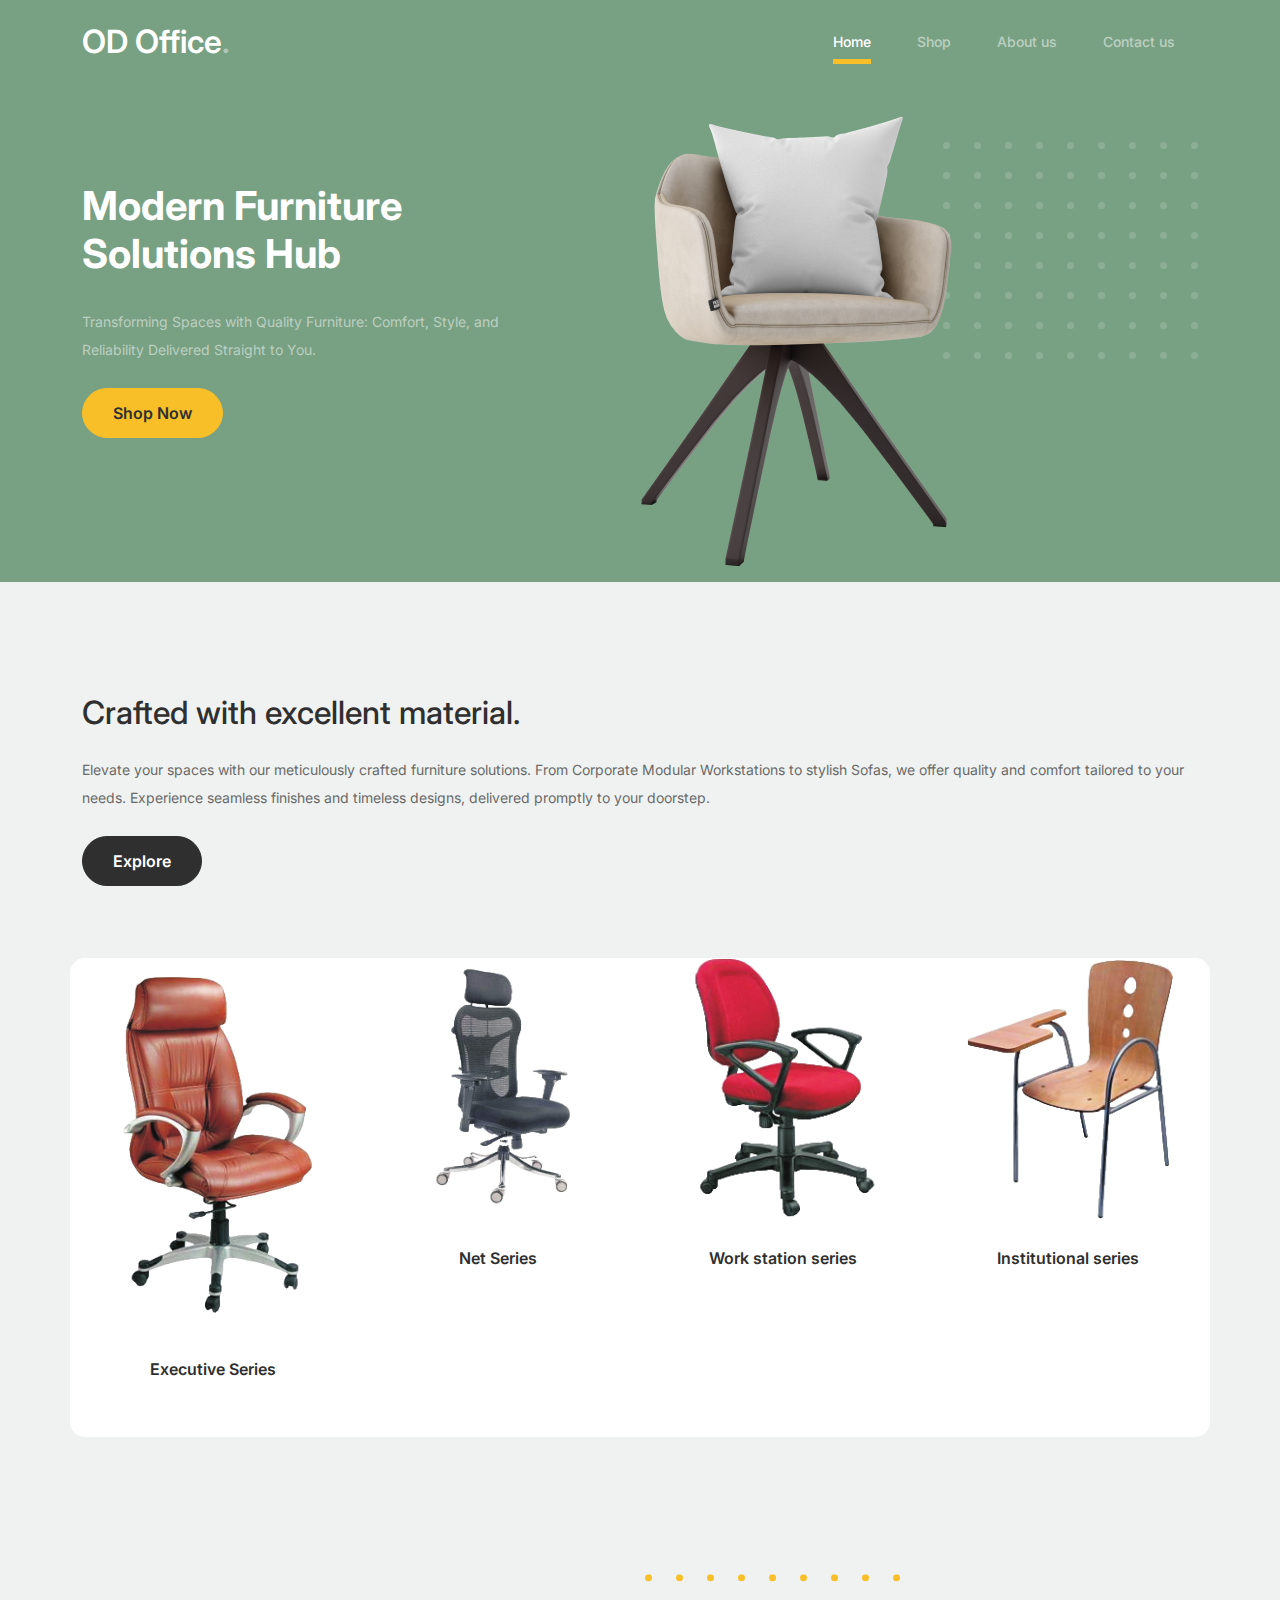
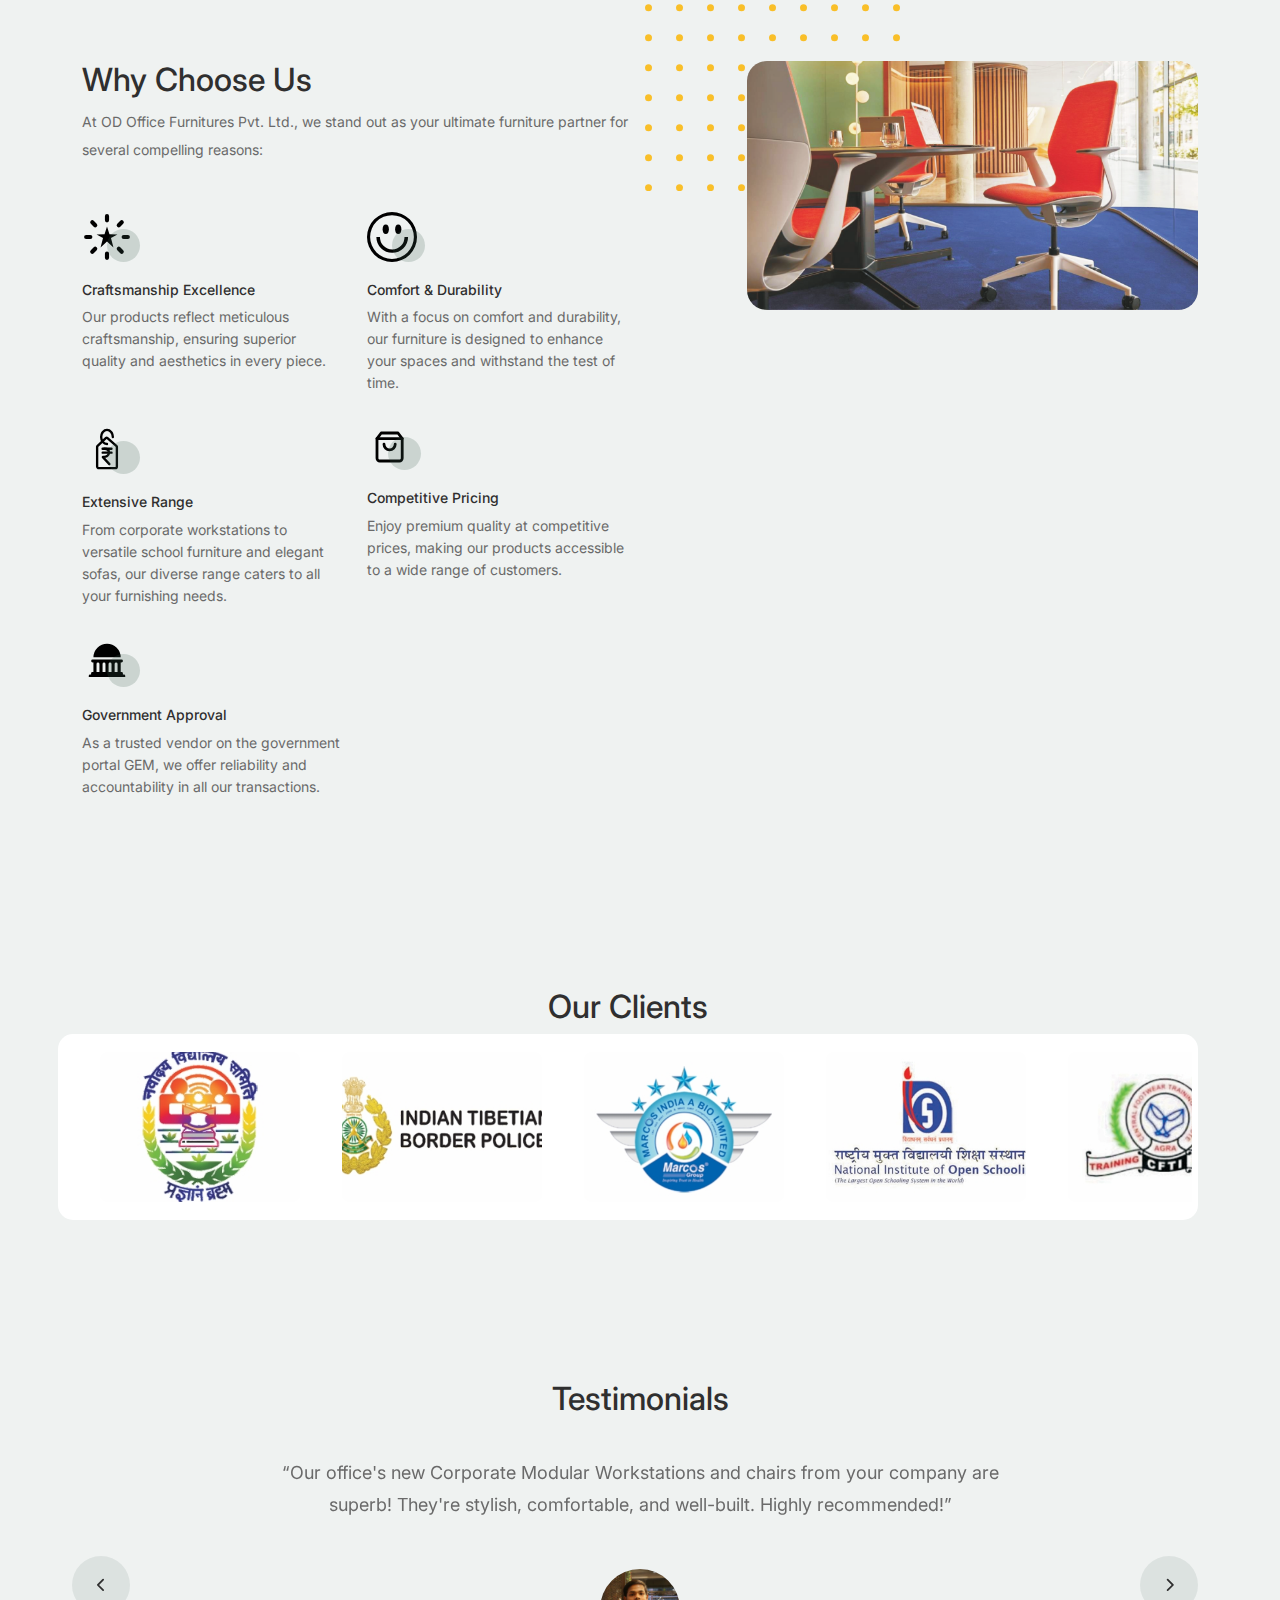
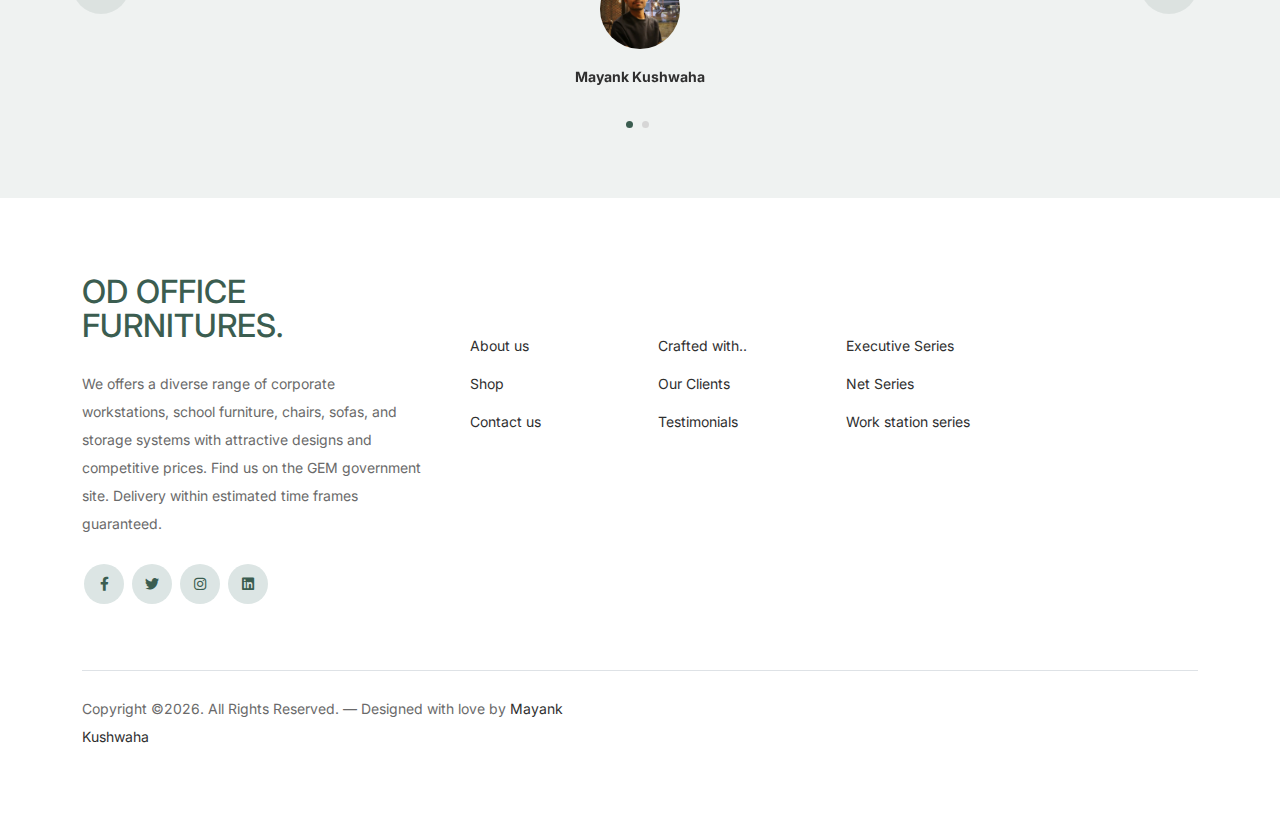
<file: index.html>
<!doctype html>
<html lang="en">
<head>
  <meta charset="utf-8">
  <meta name="viewport" content="width=device-width, initial-scale=1, shrink-to-fit=no">
  <link rel="shortcut icon" href="favicon.png">
  <link rel="stylesheet" href="https://unpkg.com/swiper/swiper-bundle.min.css">
	<script src="https://unpkg.com/swiper/swiper-bundle.min.js"></script>
  <meta name="description" content="" />
  <meta name="keywords" content="bootstrap, bootstrap4" />
		<!-- Bootstrap CSS -->
		<link href="css/bootstrap.min.css" rel="stylesheet">
		<link href="https://cdnjs.cloudflare.com/ajax/libs/font-awesome/6.0.0-beta3/css/all.min.css" rel="stylesheet">
		<link href="css/tiny-slider.css" rel="stylesheet">
		<link href="css/style.css" rel="stylesheet">
		<title>OD OFFICE FURNITURES PVT. LTD. </title>
		<style>
        .logo-scroller {
            overflow: hidden;
            white-space: nowrap;
            width: max-content;
            
        }

        .logo-scroller img {
            max-width: 100px; /* Adjust the max-width as needed */
            margin: 0 20px; /* Adjust the margin between logos */
            animation: scroll-left 5s linear infinite;
        }

         @keyframes icon-scroller {
  100% {
    transform: translateX(calc(var(--scroller-size)*-0.5));
  }
}

@media (max-width: 1200px) {
  :root {
    --scroller-size: 800vw;
  }
}
@media (max-width: 800px) {
  :root {
    --scroller-size: 1000vw;
  }
  .scroller-img {
    max-width: 130px;
    max-height: 30px;
  }
}
@media (max-width: 500px) {
  :root {
    --scroller-size: 1400vw;
  }
}

    </style>
	</head>
	<body>

		<!-- Start Header/Navigation -->
		<nav class="custom-navbar navbar navbar navbar-expand-md navbar-dark bg-dark" arial-label="Furni navigation bar">
			<div class="container">
				<a class="navbar-brand" href="index.html">OD Office<span>.</span></a>
				<button class="navbar-toggler" type="button" data-bs-toggle="collapse" data-bs-target="#navbarsFurni" aria-controls="navbarsFurni" aria-expanded="false" aria-label="Toggle navigation">
					<span class="navbar-toggler-icon"></span>
				</button>
				<div class="collapse navbar-collapse" id="navbarsFurni">
					<ul class="custom-navbar-nav navbar-nav ms-auto mb-2 mb-md-0">
						<li class="active" class="nav-item "><a class="nav-link" href="index.html">Home</a></li>
						<li><a class="nav-link" href="shop.html">Shop</a></li>
						<li><a class="nav-link" href="about.html">About us</a></li>
						<li><a class="nav-link" href="contact.html">Contact us</a></li>
					</ul>
				</div>
			</div>
		</nav>
		<!-- End Header/Navigation -->
		<!-- Start Hero Section -->
			<div class="hero">
				<div class="container">
					<div class="row justify-content-between">
						<div class="col-lg-5">
							<div class="intro-excerpt">                       
								<h1>Modern Furniture <span clsas="d-block">Solutions Hub</span></h1>
								<p class="mb-4">Transforming Spaces with Quality Furniture: Comfort, Style, and Reliability Delivered Straight to You.</p>
								<p><a href="shop.html" class="btn btn-secondary me-2">Shop Now</a></p>
							</div>
						</div>
<style>
    .hero-img-wrap img {
        transition: opacity 0.5s ease-in-out; /* Define the transition effect */
    }
</style>

<div class="col-lg-7">
    <div class="hero-img-wrap">
        <img id="imageSlider" class="img-fluid" src="images/product-1.png">
    </div>
</div>

<script>
    var images = [
        "images/Furniture/Executive series/Galaxy 119.png",
        "images/Furniture/Sofa series/KS 10.png",
        "images/product-1.png",
        "images/product-2.png",
        // Add more image URLs here
    ];

    var index = 0;

    function changeImage() {
        var image = document.getElementById('imageSlider');
        image.style.opacity = 0; // Set opacity to 0 to fade out
        setTimeout(function() {
            image.src = images[index];
            image.style.opacity = 1; // Set opacity to 1 to fade in
            index = (index + 1) % images.length;
        }, 500); // Wait for 500ms before changing the image (duration of transition)
    }

    setInterval(changeImage, 3000);
</script>

					</div>
				</div>
			</div>
		<!-- End Hero Section -->

		<!-- Start Product Section -->
		<div class="product-section" id="craftedwith">
			<div class="container">
				<div class="row justify-content-center">

					<!-- Start Column 1 -->
					<div class="col-md-12 col-lg-3 mb-5 mb-lg-0" style="width: 100%;">
    <h2 class="mb-4 section-title">Crafted with excellent material.</h2>
    <p class="mb-4">Elevate your spaces with our meticulously crafted furniture solutions. From Corporate Modular Workstations to stylish Sofas, we offer quality and comfort tailored to your needs. Experience seamless finishes and timeless designs, delivered promptly to your doorstep.</p>
    <p><a href="about.html" class="btn">Explore</a></p>
</div>

					<!-- End Column 1 -->
					</div>
					<br>
					<br>
					<div class="row" style="background-color: #ffffff; border-radius: 15px;">
					<!-- Start Column 2 -->
					<div class="col-12 col-md-4 col-lg-3 mb-5 mb-md-0">
						<a class="product-item" href="shop.html">
							<img src="images/Furniture/Executive series/Galaxy 119.png" class="img-fluid product-thumbnail">
							<h3 class="product-title">Executive Series</h3>
							<span class="icon-cross">
								<img src="images/cross.svg" class="img-fluid">
							</span>
						</a>
					</div> 
					<!-- End Column 2 -->

					<!-- Start Column 3 -->
					<div class="col-12 col-md-4 col-lg-3 mb-5 mb-md-0">
						<a class="product-item" href="shop.html">
							<img src="images/Furniture/Net series/Star 201.png" class="img-fluid product-thumbnail">
							<h3 class="product-title">Net Series</h3>
							<span class="icon-cross">
								<img src="images/cross.svg" class="img-fluid">
							</span>
						</a>
					</div>
					<!-- End Column 3 -->
					<!-- Start Column 4 -->
					<div class="col-12 col-md-4 col-lg-3 mb-5 mb-md-0">
						<a class="product-item" href="shop.html">
							<img src="images/Furniture/Work station series/Matrix 310.png" class="img-fluid product-thumbnail">
							<h3 class="product-title">Work station series</h3>
							<span class="icon-cross">
								<img src="images/cross.svg" class="img-fluid">
							</span>
						</a>
					</div>
					<!-- End Column 4 -->
					<!-- Start Column 2 -->
					<div class="col-12 col-md-4 col-lg-3 mb-5 mb-md-0">
						<a class="product-item" href="shop.html">
							<img src="images/Furniture/Institutional series/SCL 400.png" class="img-fluid product-thumbnail">
							<h3 class="product-title">Institutional series</h3>					
							<span class="icon-cross">
								<img src="images/cross.svg" class="img-fluid">
							</span>
						</a>
					</div> 
					<!-- End Column 2 -->
				</div>
			</div>
		</div>
		<!-- End Product Section -->
		<!-- Start Why Choose Us Section -->
		<div class="why-choose-section" id="why-choose-section">
			<div class="container">
				<div class="row justify-content-between">
					<div class="col-lg-6">
						<h2 class="section-title">Why Choose Us</h2>
						<p>At OD Office Furnitures Pvt. Ltd., we stand out as your ultimate furniture partner for several compelling reasons:</p>
						<div class="row my-5">
							<div class="col-6 col-md-6">
								<div class="feature">
									<div class="icon">
										<img src="images/achievement-svgrepo-com.svg" alt="Image" class="imf-fluid" style="max-width: 50px; max-height: 50px;">
									</div>
									<h3>Craftsmanship Excellence</h3>
									<p>Our products reflect meticulous craftsmanship, ensuring superior quality and aesthetics in every piece.</p>
								</div>
							</div>
							<div class="col-6 col-md-6">
								<div class="feature">
									<div class="icon">
										<img src="images/comfortable-easy-emoji-svgrepo-com.svg" alt="Image" class="imf-fluid" style="max-width: 50px; max-height: 50px;">
									</div>
									<h3>Comfort &amp; Durability</h3>
									<p>With a focus on comfort and durability, our furniture is designed to enhance your spaces and withstand the test of time.</p>
								</div>
							</div>
							<div class="col-6 col-md-6">
								<div class="feature">
									<div class="icon">
										<img src="images/price-tag-rupee-svgrepo-com.svg" alt="Image" class="imf-fluid" style="max-width: 50px; max-height: 50px;">
									</div>
									<h3>Extensive Range</h3>
									<p>From corporate workstations to versatile school furniture and elegant sofas, our diverse range caters to all your furnishing needs.</p>
								</div>
							</div>
							<div class="col-6 col-md-6">
								<div class="feature">
									<div class="icon">
										<img src="images/bag.svg" alt="Image" class="imf-fluid" style="max-width: 50px; max-height: 50px;">
									</div>
									<h3>Competitive Pricing</h3>
									<p>Enjoy premium quality at competitive prices, making our products accessible to a wide range of customers.</p>
								</div>
							</div>
							<div class="col-6 col-md-6">
								<div class="feature">
									<div class="icon">
										<img src="images/government-svgrepo-com.svg" alt="Image" class="imf-fluid" style="max-width: 50px; max-height: 50px;">
									</div>
									<h3>Government Approval</h3>
									<p>As a trusted vendor on the government portal GEM, we offer reliability and accountability in all our transactions.</p>
								</div>
							</div>
						</div>
					</div>
					<div class="col-lg-5">
						<div class="img-wrap">
							<img src="images/whyus12.png" alt="Image" class="img-fluid" style="max-width: 100%; max-height: 100%;">
						</div>
					</div>				
				</div>
			</div>
		</div>
		<!-- End Why Choose Us Section -->
		<!-- Start Popular Product -->
		<div class="popular-product" id="Clients">
			<div class="container">
				<div class="row">
						<div class="row">
					<div class="col-lg-7 mx-auto text-center">
						<h2 class="section-title">Our Clients</h2>
					</div>
				</div>
				<div class="row" style="background-color: #ffffff; border-radius: 15px;">
					<ul class="custom-photo-list">
  		<div class="slide-track" style="width: 100%; display: flex; gap: 3em; overflow: hidden;">
    <div class="slide">
      <img src="images/Clients/Client 1.jpeg" alt="Client 1 Logo" style="width: 200px; height: 200px; animation: scroll 30s linear infinite;">
    </div>
    <div class="slide">
      <img src="images/Clients/Client 2.jpeg" alt="Client 2 Logo" style="width: 200px; height: 200px; animation: scroll 30s linear infinite;">
    </div>
    <div class="slide">
      <img src="images/Clients/Client 3.jpeg" alt="Client 3 Logo" style="width: 200px; height: 200px; animation: scroll 30s linear infinite;">
    </div>
    <div class="slide">
      <img src="images/Clients/Client 4.jpeg" alt="Client 4 Logo" style="width: 200px; height: 200px; animation: scroll 30s linear infinite;">
    </div>
    <div class="slide">
      <img src="images/Clients/Client 5.jpeg" alt="Client 5 Logo" style="width: 200px; height: 200px; animation: scroll 30s linear infinite;">
    </div>
    <div class="slide">
      <img src="images/Clients/Client 6.jpeg" alt="Client 6 Logo" style="width: 200px; height: 200px; animation: scroll 30s linear infinite;">
    </div>
    <div class="slide">
      <img src="images/Clients/Client 7.jpeg" alt="Client 7 Logo" style="width: 200px; height: 200px; animation: scroll 30s linear infinite;">
    </div>
    <div class="slide">
      <img src="images/Clients/Client 8.jpeg" alt="Client 8 Logo" style="width: 200px; height: 200px; animation: scroll 30s linear infinite;">
    </div>
    <div class="slide">
      <img src="images/Clients/Client 9.jpeg" alt="Client 9 Logo" style="width: 200px; height: 200px; animation: scroll 30s linear infinite;">
    </div>
    <div class="slide">
      <img src="images/Clients/Client 10.jpeg" alt="Client 10 Logo" style="width: 200px; height: 200px; animation: scroll 30s linear infinite;">
    </div><div class="slide">
      <img src="images/Clients/Client 11.jpeg" alt="Client 11 Logo" style="width: 200px; height: 200px; animation: scroll 30s linear infinite;">
    </div>
    
    <!-- Rest of your slide elements -->
  </div>      
      		</ul>
				</div>
				</div>
			</div>
		</div>

		
<style>
  @keyframes scroll {
    0% { transform: translateX(0); }
    100% { transform: translateX(-1000%); }
  }
</style>

		<!-- Start Testimonial Slider -->
		<div class="testimonial-section" id="testimonial">
			<div class="container">
				<div class="row">
					<div class="col-lg-7 mx-auto text-center">
						<h2 class="section-title">Testimonials</h2>
					</div>
				</div>
				<div class="row justify-content-center">
					<div class="col-lg-12">
						<div class="testimonial-slider-wrap text-center">
							<div id="testimonial-nav">
								<span class="prev" data-controls="prev"><span class="fa fa-chevron-left"></span></span>
								<span class="next" data-controls="next"><span class="fa fa-chevron-right"></span></span>
							</div>
							<div class="testimonial-slider">							
								<div class="item">
									<div class="row justify-content-center">
										<div class="col-lg-8 mx-auto">
											<div class="testimonial-block text-center">
												<blockquote class="mb-5">
													<p>&ldquo;Our office's new Corporate Modular Workstations and chairs from your company are superb! They're stylish, comfortable, and well-built. Highly recommended!&rdquo;</p>
												</blockquote>
												<div class="author-info">
													<div class="author-pic">
														<img src="images/mayank.jpg" alt="Mayank Kushwaha" class="img-fluid">
													</div>
													<h3 class="font-weight-bold">Mayank Kushwaha</h3>
													<!-- <span class="position d-block mb-3">CEO, Co-Founder, XYZ Inc.</span> -->
												</div>
											</div>
										</div>
									</div>
								</div> 
								<!-- END item -->
								<div class="item">
									<div class="row justify-content-center">
										<div class="col-lg-8 mx-auto">
											<div class="testimonial-block text-center">
												<blockquote class="mb-5">
													<p>&ldquo;The School Furniture we purchased from you is fantastic! Durable, comfortable, and perfect for our students. Thanks for enhancing our learning spaces!&rdquo;</p>
												</blockquote>
												<div class="author-info">
													<div class="author-pic">
														<img src="images/pranjal.jpg" alt="Pranjal Srivastava" class="img-fluid">
													</div>
													<h3 class="font-weight-bold">Pranjal Srivastava</h3>
												</div>
											</div>
										</div>
									</div>
								</div> 							
							</div>
						</div>
					</div>
				</div>
			</div>
		</div>
		<footer class="footer-section">
			<div class="container relative">		
				<div class="row g-5 mb-5">
					<div class="col-lg-4">
						<div class="mb-4 footer-logo-wrap"><a href="#" class="footer-logo">OD OFFICE FURNITURES<span>.</span></a></div>
						<p class="mb-4">We offers a diverse range of corporate workstations, school furniture, chairs, sofas, and storage systems with attractive designs and competitive prices. Find us on the GEM government site. Delivery within estimated time frames guaranteed.</p>
						<ul class="list-unstyled custom-social">
							<li><a href="#"><span class="fa fa-brands fa-facebook-f"></span></a></li>
							<li><a href="#"><span class="fa fa-brands fa-twitter"></span></a></li>
							<li><a href="#"><span class="fa fa-brands fa-instagram"></span></a></li>
							<li><a href="#"><span class="fa fa-brands fa-linkedin"></span></a></li>
						</ul>
					</div>
					<div class="col-lg-8">
						<div class="row links-wrap">
							<div class="col-6 col-sm-6 col-md-3">
								<ul class="list-unstyled">
									<li><a href="about.html">About us</a></li>
									<li><a href="shop.html">Shop</a></li>
									<li><a href="contact.html">Contact us</a></li>
								</ul>
							</div>
							<div class="col-6 col-sm-6 col-md-3">
								<ul class="list-unstyled">
									<li><a href="#craftedwith">Crafted with..</a></li>
									<li><a href="#Clients">Our Clients</a></li>
									<li><a href="#testimonial">Testimonials</a></li>
								</ul>
							</div>
							<div class="col-6 col-sm-6 col-md-3">
								<ul class="list-unstyled">
									<li><a href="shop.html">Executive Series</a></li>
									<li><a href="shop.html">Net Series</a></li>
									<li><a href="shop.html">Work station series</a></li>
								</ul>
							</div>
						</div>
					</div>
				</div>
				<div class="border-top copyright">
					<div class="row pt-4">
						<div class="col-lg-6">
							<p class="mb-2 text-center text-lg-start">Copyright &copy;<script>document.write(new Date().getFullYear());</script>. All Rights Reserved. &mdash; Designed with love by <a href="https://www.linkedin.com/in/mayankkushwahaofficial/">Mayank Kushwaha</a> 
            </p>
						</div>
					</div>
				</div>
			</div>
		</footer>
		<script src="js/bootstrap.bundle.min.js"></script>
		<script src="js/tiny-slider.js"></script>
		<script src="js/custom.js"></script>
	</body>

</html>
</file>
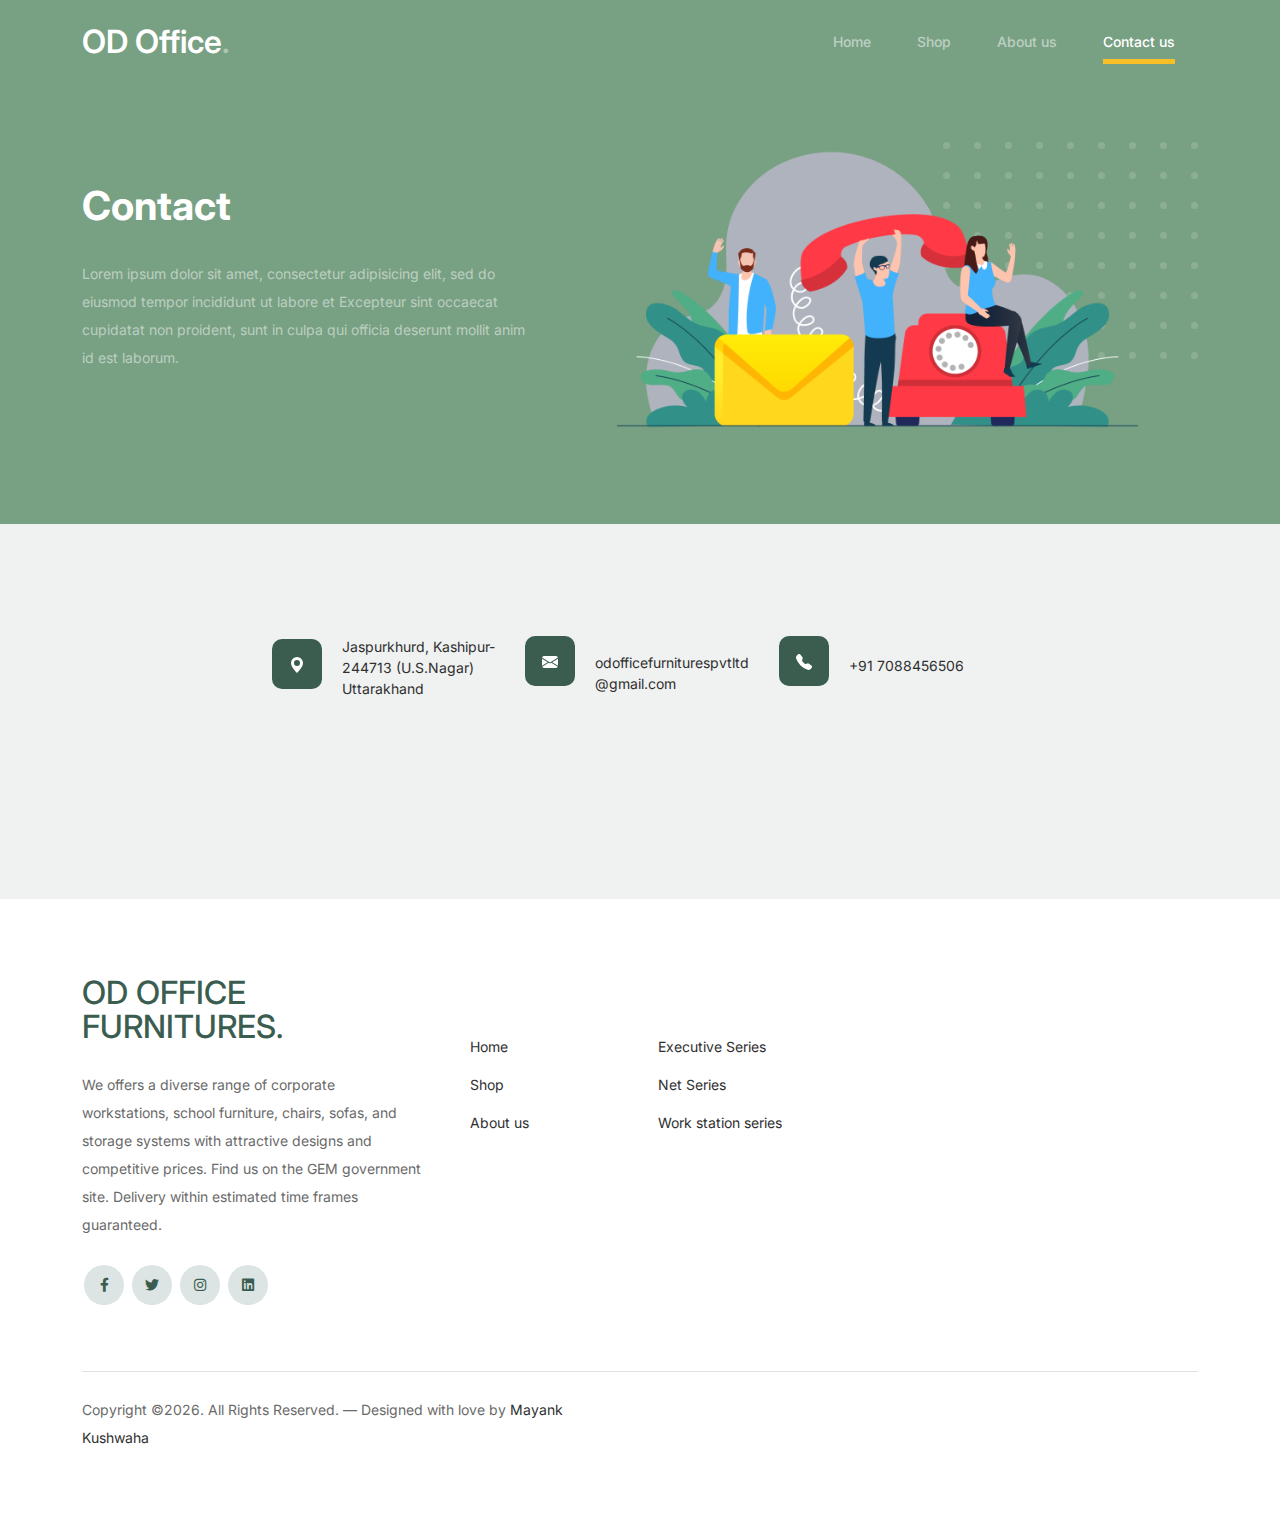
<file: contact.html>
<!doctype html>
<html lang="en">
<head>
  <meta charset="utf-8">
  <meta name="viewport" content="width=device-width, initial-scale=1, shrink-to-fit=no">
  <meta name="author" content="Untree.co">
  <link rel="shortcut icon" href="favicon.png">
  <meta name="description" content="" />
  <meta name="keywords" content="bootstrap, bootstrap4" />
		<link href="css/bootstrap.min.css" rel="stylesheet">
		<link href="https://cdnjs.cloudflare.com/ajax/libs/font-awesome/6.0.0-beta3/css/all.min.css" rel="stylesheet">
		<link href="css/tiny-slider.css" rel="stylesheet">
		<link href="css/style.css" rel="stylesheet">
		<title>OD OFFICE FURNITURES PVT. LTD. </title>
	</head>
	<body>
		<nav class="custom-navbar navbar navbar navbar-expand-md navbar-dark bg-dark" arial-label="Furni navigation bar">
			<div class="container">
				<a class="navbar-brand" href="index.html">OD Office<span>.</span></a>
				<button class="navbar-toggler" type="button" data-bs-toggle="collapse" data-bs-target="#navbarsFurni" aria-controls="navbarsFurni" aria-expanded="false" aria-label="Toggle navigation">
					<span class="navbar-toggler-icon"></span>
				</button>
				<div class="collapse navbar-collapse" id="navbarsFurni">
					<ul class="custom-navbar-nav navbar-nav ms-auto mb-2 mb-md-0">
						<li class="nav-item ">
							<a class="nav-link" href="index.html">Home</a>
						</li>
						<li><a class="nav-link" href="shop.html">Shop</a></li>
						<li><a class="nav-link" href="about.html">About us</a></li>
						<li class="active"><a class="nav-link" href="contact.html">Contact us</a></li>
					</ul>
				</div>
			</div>
		</nav>
			<div class="hero">
				<div class="container">
					<div class="row justify-content-between">
						<div class="col-lg-5">
							<div class="intro-excerpt">
								<h1>Contact</h1>
								<p class="mb-4">Lorem ipsum dolor sit amet, consectetur adipisicing elit, sed do eiusmod
								tempor incididunt ut labore et Excepteur sint occaecat cupidatat non
								proident, sunt in culpa qui officia deserunt mollit anim id est laborum.</p>
							</div>
						</div>
						<div class="col-lg-7">
							<div class="hero-img-wrap">
								<img src="images/contact-us.png" class="img-fluid">
							</div>
						</div>
					</div>
				</div>
			</div>
		<div class="untree_co-section">
      <div class="container">
        <div class="block">
          <div class="row justify-content-center">
            <div class="col-md-8 col-lg-8 pb-4">
              <div class="row mb-5">
                <div class="col-lg-4">
  <div class="service no-shadow align-items-center link horizontal d-flex active" data-aos="fade-left" data-aos-delay="0">
    <div class="service-icon color-1 mb-4">
      <svg xmlns="http://www.w3.org/2000/svg" width="16" height="16" fill="currentColor" class="bi bi-geo-alt-fill" viewBox="0 0 16 16">
        <path d="M8 16s6-5.686 6-10A6 6 0 0 0 2 6c0 4.314 6 10 6 10zm0-7a3 3 0 1 1 0-6 3 3 0 0 1 0 6z"/>
      </svg>
    </div>
    <div class="service-contents">
      <a href="https://www.google.com/maps?q=Jaspurkhurd, Kashipur- 244713 (U.S.Nagar) Uttarakhand" target="_blank" style="text-decoration: none;">
        <p>Jaspurkhurd, Kashipur- 244713 (U.S.Nagar) Uttarakhand</p>
      </a>
    </div>
  </div>
</div>
                <div class="col-lg-4">
  <div class="service no-shadow align-items-center link horizontal d-flex active" data-aos="fade-left" data-aos-delay="0">
    <div class="service-icon color-1 mb-4">
      <svg xmlns="http://www.w3.org/2000/svg" width="16" height="16" fill="currentColor" class="bi bi-envelope-fill" viewBox="0 0 16 16">
        <path d="M.05 3.555A2 2 0 0 1 2 2h12a2 2 0 0 1 1.95 1.555L8 8.414.05 3.555zM0 4.697v7.104l5.803-3.558L0 4.697zM6.761 8.83l-6.57 4.027A2 2 0 0 0 2 14h12a2 2 0 0 0 1.808-1.144l-6.57-4.027L8 9.586l-1.239-.757zm3.436-.586L16 11.801V4.697l-5.803 3.546z"/>
      </svg>
    </div>
    <div class="service-contents">
      <a href="mailto:odofficefurniturespvtltd@gmail.com" style="text-decoration: none;">
        <p style="margin: 0;">odofficefurniturespvtltd</p>
        <p style="margin: 0;">@gmail.com</p>
      </a>
    </div>
  </div>
</div>
                <div class="col-lg-4">
  <div class="service no-shadow align-items-center link horizontal d-flex active" data-aos="fade-left" data-aos-delay="0">
    <div class="service-icon color-1 mb-4">
      <svg xmlns="http://www.w3.org/2000/svg" width="16" height="16" fill="currentColor" class="bi bi-telephone-fill" viewBox="0 0 16 16">
        <path fill-rule="evenodd" d="M1.885.511a1.745 1.745 0 0 1 2.61.163L6.29 2.98c.329.423.445.974.315 1.494l-.547 2.19a.678.678 0 0 0 .178.643l2.457 2.457a.678.678 0 0 0 .644.178l2.189-.547a1.745 1.745 0 0 1 1.494.315l2.306 1.794c.829.645.905 1.87.163 2.611l-1.034 1.034c-.74.74-1.846 1.065-2.877.702a18.634 18.634 0 0 1-7.01-4.42 18.634 18.634 0 0 1-4.42-7.009c-.362-1.03-.037-2.137.703-2.877L1.885.511z"/>
      </svg>
    </div>
    <div class="service-contents">
      <a href="tel:+917088456506" style="text-decoration: none;">
        <p>+91 7088456506</p>
      </a>
    </div>
  </div>
</div>
              </div>
<!--               <form id="contactForm">
  <div class="row">
    <div class="col-6">
      <div class="form-group">
        <label class="text-black" for="fname">First name</label>
        <input type="text" class="form-control" id="fname" required>
        <div class="invalid-feedback">Please enter your first name.</div>
      </div>
    </div>
    <div class="col-6">
      <div class="form-group">
        <label class="text-black" for="lname">Last name</label>
        <input type="text" class="form-control" id="lname" required>
        <div class="invalid-feedback">Please enter your last name.</div>
      </div>
    </div>
  </div>
  <div class="form-group">
    <label class="text-black" for="email">Email address</label>
    <input type="email" class="form-control" id="email" required>
    <div class="invalid-feedback">Please enter a valid email address.</div>
  </div>
  <div class="form-group mb-5">
    <label class="text-black" for="message">Message</label>
    <textarea name="" class="form-control" id="message" cols="30" rows="5" required></textarea>
    <div class="invalid-feedback">Please enter your message.</div>
  </div>
  <button type="submit" class="btn btn-primary-hover-outline">Send Message</button>
</form>
              <div id="successMessage" style="display: none;">
      <p>Message sent successfully!</p>
      <p>Redirecting to homepage...</p>
    </div>
              <script>
  document.getElementById('contactForm').addEventListener('submit', function(event) {
    const form = document.getElementById('contactForm');
    if (form.checkValidity()) {
      event.preventDefault();
      setTimeout(function() {
        form.style.display = 'none';
        document.getElementById('successMessage').style.display = 'block';
        setTimeout(function() {
          window.location.href = 'index.html';
        }, 2000); // Redirect after 2 seconds
      }, 1000); // Simulating a delay of 1 second for sending message
    }
    form.classList.add('was-validated');
  });
</script> -->
            </div>
          </div>
        </div>
      </div>
    </div>
  </div>
		<footer class="footer-section">
			<div class="container relative">
				<div class="row g-5 mb-5">
					<div class="col-lg-4">
						<div class="mb-4 footer-logo-wrap"><a href="#" class="footer-logo">OD OFFICE FURNITURES<span>.</span></a></div>
						<p class="mb-4">We offers a diverse range of corporate workstations, school furniture, chairs, sofas, and storage systems with attractive designs and competitive prices. Find us on the GEM government site. Delivery within estimated time frames guaranteed.</p>
						<ul class="list-unstyled custom-social">
							<li><a href="#"><span class="fa fa-brands fa-facebook-f"></span></a></li>
							<li><a href="#"><span class="fa fa-brands fa-twitter"></span></a></li>
							<li><a href="#"><span class="fa fa-brands fa-instagram"></span></a></li>
							<li><a href="#"><span class="fa fa-brands fa-linkedin"></span></a></li>
						</ul>
					</div>
					<div class="col-lg-8">
						<div class="row links-wrap">
							<div class="col-6 col-sm-6 col-md-3">
								<ul class="list-unstyled">
									<li><a href="index.html">Home</a></li>
									<li><a href="shop.html">Shop</a></li>
									<li><a href="about.html">About us</a></li>
								</ul>
							</div>
							<div class="col-6 col-sm-6 col-md-3">
								<ul class="list-unstyled">
									<li><a href="shop.html">Executive Series</a></li>
									<li><a href="shop.html">Net Series</a></li>
									<li><a href="shop.html">Work station series</a></li>
								</ul>
							</div>
						</div>
					</div>
				</div>
				<div class="border-top copyright">
					<div class="row pt-4">
						<div class="col-lg-6">
							<p class="mb-2 text-center text-lg-start">Copyright &copy;<script>document.write(new Date().getFullYear());</script>. All Rights Reserved. &mdash; Designed with love by <a href="https://www.linkedin.com/in/mayankkushwahaofficial/">Mayank Kushwaha</a> 
            </p>
						</div>
					</div>
				</div>
			</div>
		</footer>
		<script src="js/bootstrap.bundle.min.js"></script>
		<script src="js/tiny-slider.js"></script>
		<script src="js/custom.js"></script>
	</body>

</html>
</file>
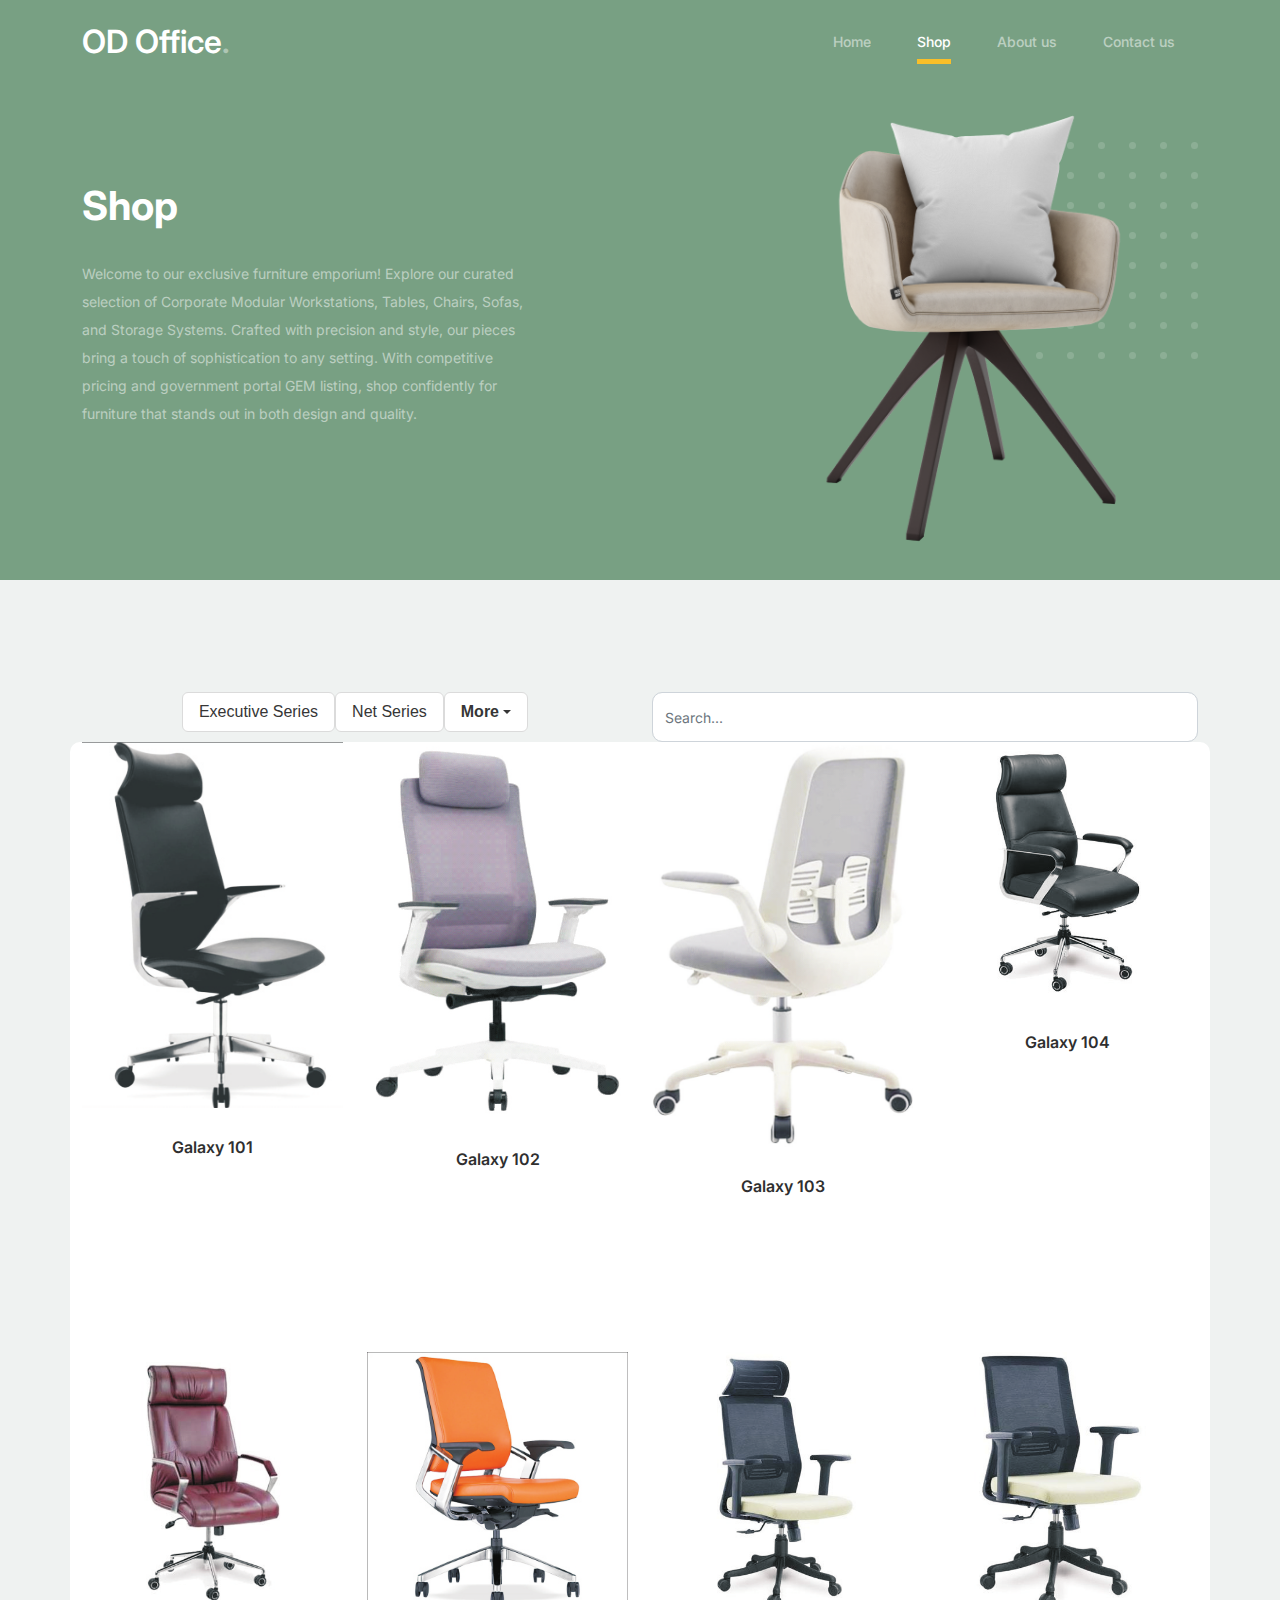
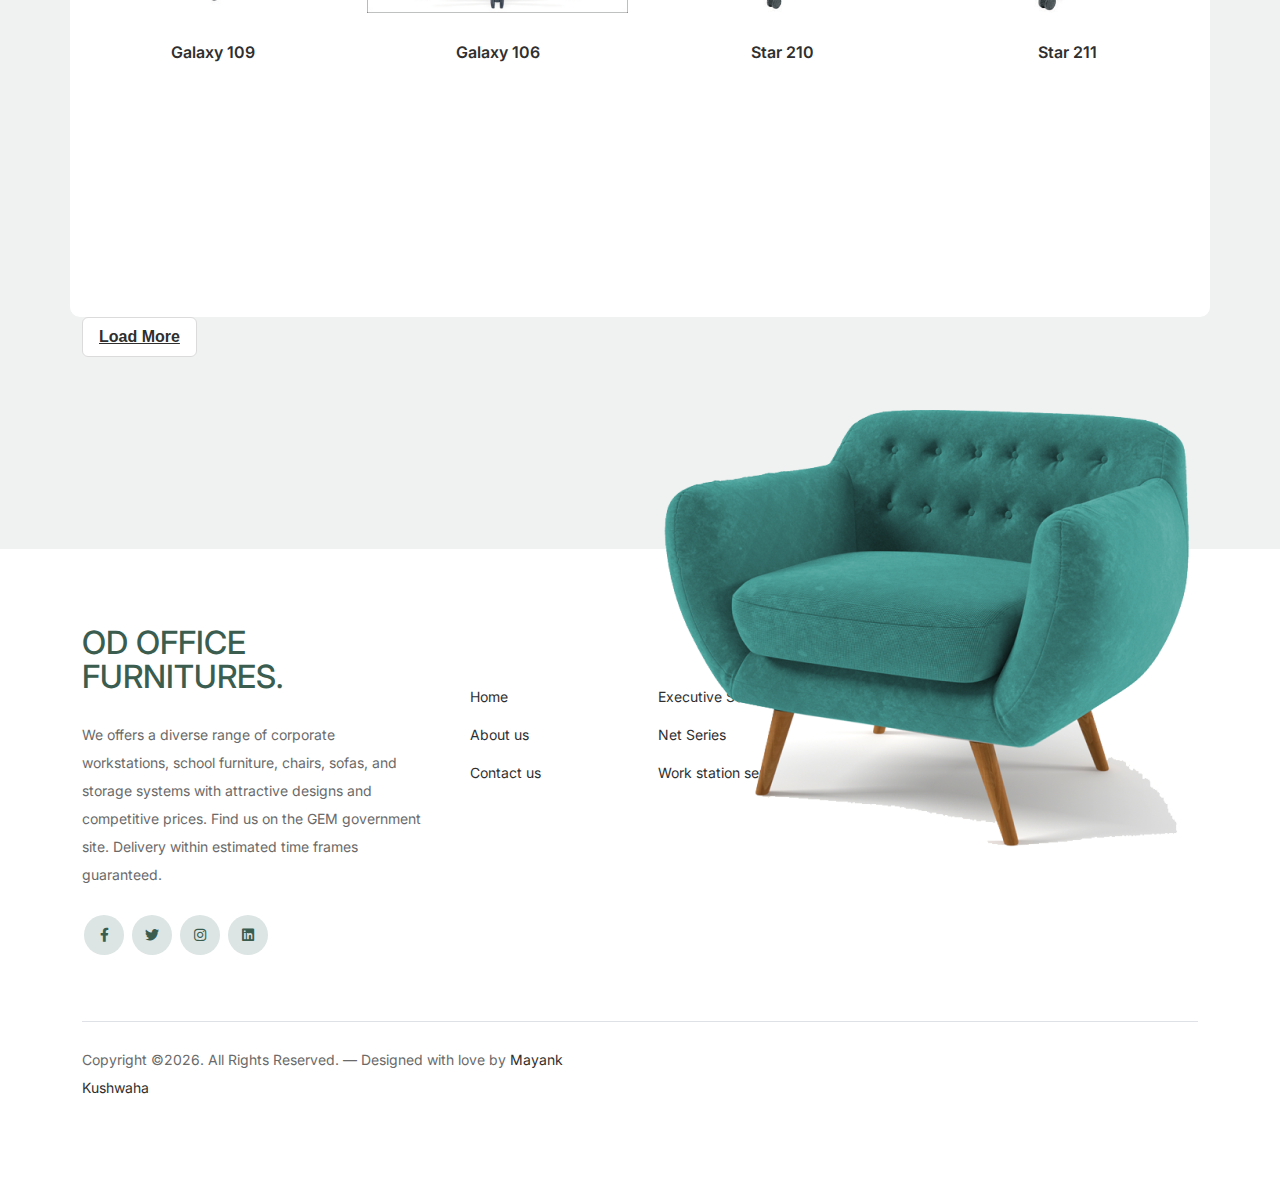
<file: shop.html>
<!doctype html>
<html lang="en">
<head>
  <meta charset="utf-8">
  <meta name="viewport" content="width=device-width, initial-scale=1, shrink-to-fit=no">
  <meta name="author" content="Untree.co">
  <link rel="shortcut icon" href="favicon.png">

  <meta name="description" content="" />
  <meta name="keywords" content="bootstrap, bootstrap4" />

		<!-- Bootstrap CSS -->
		<link href="css/bootstrap.min.css" rel="stylesheet">
		<link href="https://cdnjs.cloudflare.com/ajax/libs/font-awesome/6.0.0-beta3/css/all.min.css" rel="stylesheet">

		<link href="css/tiny-slider.css" rel="stylesheet">
		<link href="css/style.css" rel="stylesheet">
		<script src="https://code.jquery.com/jquery-3.5.1.slim.min.js"></script>
		<script src="https://cdn.jsdelivr.net/npm/@popperjs/core@2.5.4/dist/umd/popper.min.js"></script>
		<script src="https://stackpath.bootstrapcdn.com/bootstrap/4.5.2/js/bootstrap.min.js"></script>
		<title>OD OFFICE FURNITURES PVT. LTD. </title>
	</head>

	<body>

		<!-- Start Header/Navigation -->
		<nav class="custom-navbar navbar navbar navbar-expand-md navbar-dark bg-dark" arial-label="Furni navigation bar">
			<div class="container">
				<a class="navbar-brand" href="index.html">OD Office<span>.</span></a>
				<button class="navbar-toggler" type="button" data-bs-toggle="collapse" data-bs-target="#navbarsFurni" aria-controls="navbarsFurni" aria-expanded="false" aria-label="Toggle navigation">
					<span class="navbar-toggler-icon"></span>
				</button>
				<div class="collapse navbar-collapse" id="navbarsFurni">
					<ul class="custom-navbar-nav navbar-nav ms-auto mb-2 mb-md-0">
						<li class="nav-item ">
							<a class="nav-link" href="index.html">Home</a>
						</li>
						<li class="active"><a class="nav-link" href="shop.html">Shop</a></li>
						<li><a class="nav-link" href="about.html">About us</a></li>
						<li><a class="nav-link" href="contact.html">Contact us</a></li>
					</ul>
				</div>
			</div>
		</nav>
		<!-- End Header/Navigation -->

		<!-- Start Hero Section -->
			<div class="hero">
				<div class="container">
					<div class="row justify-content-between">
						<div class="col-lg-5">
							<div class="intro-excerpt">
								<h1>Shop</h1>
								<p class="mb-4">Welcome to our exclusive furniture emporium! Explore our curated selection of Corporate Modular Workstations, Tables, Chairs, Sofas, and Storage Systems. Crafted with precision and style, our pieces bring a touch of sophistication to any setting. With competitive pricing and government portal GEM listing, shop confidently for furniture that stands out in both design and quality.</p>
							</div>
						</div>
						<div class="col-lg-5">
							<div class="hero-img-wrap">
								<img src="images/product-1.png" class="img-fluid" height="70%" style="height: auto; width: auto;">
							</div>
						</div>
					</div>
				</div>
			</div>
		<!-- End Hero Section -->






		<div class="untree_co-section product-section before-footer-section">
			<div class="container" >
  			<div class="row">
    			<div class="col-md-12 text-center">
    			<div class="row">
  <div class="col">
    <div class="btn-group" role="group" aria-label="Basic example">
      <!-- <button class="button-60 filter-btn" role="button" data-filter="all" style="align-items: center; appearance: none; background-color: #fff; border: 1px solid #dbdbdb; border-radius: .375em; box-shadow: none; box-sizing: border-box; color: #363636; cursor: pointer; display: inline-flex; font-family: BlinkMacSystemFont,-apple-system,&quot;Segoe UI&quot;,Roboto,Oxygen,Ubuntu,Cantarell,&quot;Fira Sans&quot;,&quot;Droid Sans&quot;,&quot;Helvetica Neue&quot;,Helvetica,Arial,sans-serif; font-size: 1rem; height: 2.5em; justify-content: center; line-height: 1.5; padding: calc(.5em - 1px) 1em; position: relative; text-align: center; user-select: none; -webkit-user-select: none; touch-action: manipulation; vertical-align: top; white-space: nowrap;">
  All
</button> -->
      <button class="button-60 filter-btn" role="button" data-filter="ExecutiveSeries" style="align-items: center; appearance: none; background-color: #fff; border: 1px solid #dbdbdb; border-radius: .375em; box-shadow: none; box-sizing: border-box; color: #363636; cursor: pointer; display: inline-flex; font-family: BlinkMacSystemFont,-apple-system,&quot;Segoe UI&quot;,Roboto,Oxygen,Ubuntu,Cantarell,&quot;Fira Sans&quot;,&quot;Droid Sans&quot;,&quot;Helvetica Neue&quot;,Helvetica,Arial,sans-serif; font-size: 1rem; height: 2.5em; justify-content: center; line-height: 1.5; padding: calc(.5em - 1px) 1em; position: relative; text-align: center; user-select: none; -webkit-user-select: none; touch-action: manipulation; vertical-align: top; white-space: nowrap;">
  Executive Series
</button>
<button class="button-60 filter-btn" role="button" data-filter="NetSeries" style="align-items: center; appearance: none; background-color: #fff; border: 1px solid #dbdbdb; border-radius: .375em; box-shadow: none; box-sizing: border-box; color: #363636; cursor: pointer; display: inline-flex; font-family: BlinkMacSystemFont,-apple-system,&quot;Segoe UI&quot;,Roboto,Oxygen,Ubuntu,Cantarell,&quot;Fira Sans&quot;,&quot;Droid Sans&quot;,&quot;Helvetica Neue&quot;,Helvetica,Arial,sans-serif; font-size: 1rem; height: 2.5em; justify-content: center; line-height: 1.5; padding: calc(.5em - 1px) 1em; position: relative; text-align: center; user-select: none; -webkit-user-select: none; touch-action: manipulation; vertical-align: top; white-space: nowrap;">
  Net Series
</button>
<div class="dropdown">
      <button  class="btn btn-secondary dropdown-toggle" type="button" id="dropdownMenu2" data-toggle="dropdown" aria-haspopup="true" aria-expanded="false" class="button-60 filter-btn" role="button"style="align-items: center; appearance: none; background-color: #fff; border: 1px solid #dbdbdb; border-radius: .375em; box-shadow: none; box-sizing: border-box; color: #363636; cursor: pointer; display: inline-flex; font-family: BlinkMacSystemFont,-apple-system,&quot;Segoe UI&quot;,Roboto,Oxygen,Ubuntu,Cantarell,&quot;Fira Sans&quot;,&quot;Droid Sans&quot;,&quot;Helvetica Neue&quot;,Helvetica,Arial,sans-serif; font-size: 1rem; height: 2.5em; justify-content: center; line-height: 1.5; padding: calc(.5em - 1px) 1em; position: relative; text-align: center; user-select: none; -webkit-user-select: none; touch-action: manipulation; vertical-align: top; white-space: nowrap;">
  More
</button>
      <div class="dropdown-menu dropdown-menu-right" aria-labelledby="dropdownMenu2">
      	<button class="dropdown-item filter-btn" data-filter="all">View All</button>
        <button class="dropdown-item filter-btn" data-filter="Workstationseries">Work station series</button>
        <button class="dropdown-item filter-btn" data-filter="Institutionalseries">Institutional series</button>     
        <button class="dropdown-item filter-btn" data-filter="Deskingsystemandtableseries">Desking system and table series</button>
        <button class="dropdown-item filter-btn" data-filter="Modularworkstationseries">Modular workstation series</button>
        <!-- <button class="dropdown-item filter-btn" data-filter="Storage series">Storage series</button> -->
        <button class="dropdown-item filter-btn" data-filter="Sofaseries">Sofa series</button>
      </div>
    </div>
    </div>
  </div>
  <div class="col-md">
        <input type="text" id="searchInput" class="form-control" placeholder="Search...">
    </div>
</div>
		<script>
  $(document).ready(function(){
    // Trigger dropdown on hover
    $('.dropdown').hover(function() {
      $(this).addClass('show');
      $(this).find('.dropdown-menu').addClass('show');
    }, function() {
      $(this).removeClass('show');
      $(this).find('.dropdown-menu').removeClass('show');
    });

    // Open dropdown on click
    $('.dropdown-toggle').on('click', function(e) {
      e.stopPropagation(); // Prevent default dropdown behavior
      var $menu = $(this).next('.dropdown-menu');
      var isVisible = $menu.hasClass('show');
      $('.dropdown-menu').removeClass('show');
      if (!isVisible) {
        $menu.addClass('show');
      }
    });

    // Close dropdown on click outside
    $(document).on('click', function(e) {
      if (!$(e.target).closest('.dropdown').length) {
        $('.dropdown-menu').removeClass('show');
      }
    });
  });
</script>    
    </div>
  </div>
</div>
<script>
  document.addEventListener("DOMContentLoaded", function() {
    const filterButtons = document.querySelectorAll(".filter-btn");
    const productItemsContainer = document.getElementById("productItems");
    const productItems = document.querySelectorAll(".product-item");
    const searchInput = document.getElementById("searchInput");

    // Event listener for search input
    searchInput.addEventListener("input", function() {
      const searchQuery = this.value.trim().toLowerCase();
      productItems.forEach(item => {
        const title = item.querySelector(".product-title").textContent.trim().toLowerCase();
        if (title.includes(searchQuery)) {
          item.style.display = "block";
        } else {
          item.style.display = "none";
        }
      });
    });

    filterButtons.forEach(button => {
      button.addEventListener("click", function() {
        const filterValue = this.getAttribute("data-filter");
        productItems.forEach((item, index) => {
          if (filterValue === "all" || item.classList.contains(filterValue)) {
            item.style.display = "block";
            item.style.order = index; // Reset the order to original index
          } else {
            item.style.display = "none";
          }
        });
      });
    });
  });
</script>

		    <div class="container">
		      	<div class="row" id="products-container" style="background-color: #ffffff; border-radius: 10px;">

		      		<!-- Executive series Start Column 1 -->
					<div class="col-12 col-md-4 col-lg-3 mb-5 product-item ExecutiveSeries">
						<a class="product-item ExecutiveSeries" data-filter="ExecutiveSeries" href="#">
							<img src="images/Furniture/Executive series/Galaxy 101.png" class="img-fluid product-thumbnail">
							<h3 class="product-title">Galaxy 101</h3>
							 
							<span class="icon-cross">
								<img src="images/cross.svg" class="img-fluid">
							</span>
						</a>
					</div> 
					<div class="col-12 col-md-4 col-lg-3 mb-5 product-item ExecutiveSeries">
						<a class="product-item ExecutiveSeries" data-filter="ExecutiveSeries" href="#">
							<img src="images/Furniture/Executive series/Galaxy 102.png" class="img-fluid product-thumbnail">
							<h3 class="product-title">Galaxy 102</h3>
							
							<span class="icon-cross">
								<img src="images/cross.svg" class="img-fluid">
							</span>
						</a>
					</div> 
					<div class="col-12 col-md-4 col-lg-3 mb-5 product-item ExecutiveSeries">
						<a class="product-item ExecutiveSeries" data-filter="ExecutiveSeries" href="#">
							<img src="images/Furniture/Executive series/Galaxy 103.png" class="img-fluid product-thumbnail">
							<h3 class="product-title">Galaxy 103</h3>
							
							<span class="icon-cross">
								<img src="images/cross.svg" class="img-fluid">
							</span>
						</a>
					</div> 
					<div class="col-12 col-md-4 col-lg-3 mb-5 product-item ExecutiveSeries">
						<a class="product-item ExecutiveSeries" data-filter="ExecutiveSeries" href="#">
							<img src="images/Furniture/Executive series/Galaxy 104.png" class="img-fluid product-thumbnail">
							<h3 class="product-title">Galaxy 104</h3>
							 
							<span class="icon-cross">
								<img src="images/cross.svg" class="img-fluid">
							</span>
						</a>
					</div> 
					<div class="col-12 col-md-4 col-lg-3 mb-5 product-item ExecutiveSeries">
						<a class="product-item ExecutiveSeries" data-filter="ExecutiveSeries" href="#">
							<img src="images/Furniture/Executive series/Galaxy 109.png" class="img-fluid product-thumbnail">
							<h3 class="product-title">Galaxy 109</h3>
							 
							<span class="icon-cross">
								<img src="images/cross.svg" class="img-fluid">
							</span>
						</a>
					</div> 
					<div class="col-12 col-md-4 col-lg-3 mb-5 product-item ExecutiveSeries">
						<a class="product-item ExecutiveSeries" data-filter="ExecutiveSeries" href="#">
							<img src="images/Furniture/Executive series/Galaxy 106.png" class="img-fluid product-thumbnail">
							<h3 class="product-title">Galaxy 106</h3>
							 
							<span class="icon-cross">
								<img src="images/cross.svg" class="img-fluid">
							</span>
						</a>
					</div> 
					<!-- End Column 1 -->
						
					<!-- Net Series Start Column 2 -->
					<div class="col-12 col-md-4 col-lg-3 mb-5 product-item NetSeries" style="order: 1;">
						<a class="product-item NetSeries" data-filter="NetSeries" href="#">
							<img src="images/Furniture/Net series/Star 210.png" class="img-fluid product-thumbnail">
							<h3 class="product-title">Star 210</h3>
							 
							<span class="icon-cross">
								<img src="images/cross.svg" class="img-fluid">
							</span>
						</a>
					</div> 
					<div class="col-12 col-md-4 col-lg-3 mb-5 product-item NetSeries" style="order: 1;">
						<a class="product-item NetSeries" data-filter="NetSeries" href="#">
							<img src="images/Furniture/Net series/Star 211.png" class="img-fluid product-thumbnail">
							<h3 class="product-title">Star 211</h3>
							 
							<span class="icon-cross">
								<img src="images/cross.svg" class="img-fluid">
							</span>
						</a>
					</div> 
					<div class="col-12 col-md-4 col-lg-3 mb-5 product-item NetSeries" style="order: 1;">
						<a class="product-item NetSeries" data-filter="NetSeries" href="#">
							<img src="images/Furniture/Net series/Star 212.png" class="img-fluid product-thumbnail">
							<h3 class="product-title">Star 212</h3>
							 
							<span class="icon-cross">
								<img src="images/cross.svg" class="img-fluid">
							</span>
						</a>
					</div> 
					<div class="col-12 col-md-4 col-lg-3 mb-5 product-item NetSeries" style="order: 1;">
						<a class="product-item NetSeries" data-filter="NetSeries" href="#">
							<img src="images/Furniture/Net series/Star 213.png" class="img-fluid product-thumbnail">
							<h3 class="product-title">Star 213</h3>
							 
							<span class="icon-cross">
								<img src="images/cross.svg" class="img-fluid">
							</span>
						</a>
					</div> 
					<div class="col-12 col-md-4 col-lg-3 mb-5 product-item NetSeries" style="order: 1;">
						<a class="product-item NetSeries" data-filter="NetSeries" href="#">
							<img src="images/Furniture/Net series/Star 214.png" class="img-fluid product-thumbnail">
							<h3 class="product-title">Star 214</h3>
							 
							<span class="icon-cross">
								<img src="images/cross.svg" class="img-fluid">
							</span>
						</a>
					</div> 
					<div class="col-12 col-md-4 col-lg-3 mb-5 product-item NetSeries" style="order: 1;">
						<a class="product-item NetSeries" data-filter="NetSeries" href="#">
							<img src="images/Furniture/Net series/Star 215.png" class="img-fluid product-thumbnail">
							<h3 class="product-title">Star 215</h3>
							 
							<span class="icon-cross">
								<img src="images/cross.svg" class="img-fluid">
							</span>
						</a>
					</div> 
					<!-- End Column 2 -->

					<!-- Sofa series Start Column 3 -->
					<div class="col-12 col-md-4 col-lg-3 mb-5 product-item Sofaseries">
						<a class="product-item Sofaseries" data-filter="Sofaseries" href="#">
							<img src="images/Furniture/Sofa series/KS 15.png" class="img-fluid product-thumbnail">
							<h3 class="product-title">KS 15</h3>
							 
							<span class="icon-cross">
								<img src="images/cross.svg" class="img-fluid">
							</span>
						</a>
					</div>
					<div class="col-12 col-md-4 col-lg-3 mb-5 product-item Sofaseries">
						<a class="product-item Sofaseries" data-filter="Sofaseries" href="#">
							<img src="images/Furniture/Sofa series/KS 16.png" class="img-fluid product-thumbnail">
							<h3 class="product-title">KS 16</h3>
							 
							<span class="icon-cross">
								<img src="images/cross.svg" class="img-fluid">
							</span>
						</a>
					</div>
					<div class="col-12 col-md-4 col-lg-3 mb-5 product-item Sofaseries">
						<a class="product-item Sofaseries" data-filter="Sofaseries" href="#">
							<img src="images/Furniture/Sofa series/KS 17.png" class="img-fluid product-thumbnail">
							<h3 class="product-title">KS 17</h3>
							 
							<span class="icon-cross">
								<img src="images/cross.svg" class="img-fluid">
							</span>
						</a>
					</div>
					<div class="col-12 col-md-4 col-lg-3 mb-5 product-item Sofaseries">
						<a class="product-item Sofaseries" data-filter="Sofaseries" href="#">
							<img src="images/Furniture/Sofa series/KS 18.png" class="img-fluid product-thumbnail">
							<h3 class="product-title">KS 18</h3>
							 
							<span class="icon-cross">
								<img src="images/cross.svg" class="img-fluid">
							</span>
						</a>
					</div>
					<!-- End Column 3 -->

					<!-- Institutional series Start Column 4 -->
					<div class="col-12 col-md-4 col-lg-3 mb-5 product-item Institutionalseries">
						<a class="product-item Institutionalseries" data-filter="Institutionalseries" href="#">
							<img src="images/Furniture/Institutional series/SCL 400.png" class="img-fluid product-thumbnail">
							<h3 class="product-title">SCL 400</h3>
							 
							<span class="icon-cross">
								<img src="images/cross.svg" class="img-fluid">
							</span>
						</a>
					</div>
					<div class="col-12 col-md-4 col-lg-3 mb-5 product-item Institutionalseries">
						<a class="product-item Institutionalseries" data-filter="Institutionalseries" href="#">
							<img src="images/Furniture/Institutional series/SCL 401.png" class="img-fluid product-thumbnail">
							<h3 class="product-title">SCL 401</h3>
							 
							<span class="icon-cross">
								<img src="images/cross.svg" class="img-fluid">
							</span>
						</a>
					</div>
					<div class="col-12 col-md-4 col-lg-3 mb-5 product-item Institutionalseries">
						<a class="product-item Institutionalseries" data-filter="Institutionalseries" href="#">
							<img src="images/Furniture/Institutional series/SCL 402.png" class="img-fluid product-thumbnail">
							<h3 class="product-title">SCL 402</h3>
							 
							<span class="icon-cross">
								<img src="images/cross.svg" class="img-fluid">
							</span>
						</a>
					</div>
					<div class="col-12 col-md-4 col-lg-3 mb-5 product-item Institutionalseries">
						<a class="product-item Institutionalseries" data-filter="Institutionalseries" href="#">
							<img src="images/Furniture/Institutional series/SCL 406.png" class="img-fluid product-thumbnail">
							<h3 class="product-title">SCL 406</h3>
							 
							<span class="icon-cross">
								<img src="images/cross.svg" class="img-fluid">
							</span>
						</a>
					</div>
					<div class="col-12 col-md-4 col-lg-3 mb-5 product-item Institutionalseries">
						<a class="product-item Institutionalseries" data-filter="Institutionalseries" href="#">
							<img src="images/Furniture/Institutional series/SCL 407.png" class="img-fluid product-thumbnail">
							<h3 class="product-title">SCL 407</h3>
							 
							<span class="icon-cross">
								<img src="images/cross.svg" class="img-fluid">
							</span>
						</a>
					</div>
					<div class="col-12 col-md-4 col-lg-3 mb-5 product-item Institutionalseries">
						<a class="product-item Institutionalseries" data-filter="Institutionalseries" href="#">
							<img src="images/Furniture/Institutional series/SCL 408.png" class="img-fluid product-thumbnail">
							<h3 class="product-title">SCL 408</h3>
							 
							<span class="icon-cross">
								<img src="images/cross.svg" class="img-fluid">
							</span>
						</a>
					</div>
					<!-- End Column 4 -->


					<!-- Work Station Series Start Column 1 -->
					<div class="col-12 col-md-4 col-lg-3 mb-5 product-item Workstationseries" style="order: 2;">
						<a class="product-item Workstationseries" data-filter="Workstationseries" href="#">
							<img src="images/Furniture/Work station series/Matrix 313.png" class="img-fluid product-thumbnail">
							<h3 class="product-title">Matrix 313</h3>
							 
							<span class="icon-cross">
								<img src="images/cross.svg" class="img-fluid">
							</span>
						</a>
					</div> 
					<div class="col-12 col-md-4 col-lg-3 mb-5 product-item Workstationseries" style="order: 2;">
						<a class="product-item Workstationseries" data-filter="Workstationseries" href="#">
							<img src="images/Furniture/Work station series/Matrix 314.png" class="img-fluid product-thumbnail">
							<h3 class="product-title">Matrix 314</h3>
							 
							<span class="icon-cross">
								<img src="images/cross.svg" class="img-fluid">
							</span>
						</a>
					</div> 
					<div class="col-12 col-md-4 col-lg-3 mb-5 product-item Workstationseries" style="order: 2;">
						<a class="product-item Workstationseries" data-filter="Workstationseries" href="#">
							<img src="images/Furniture/Work station series/Matrix 315.png" class="img-fluid product-thumbnail">
							<h3 class="product-title">Matrix 315</h3>
							 
							<span class="icon-cross">
								<img src="images/cross.svg" class="img-fluid">
							</span>
						</a>
					</div> 
					<div class="col-12 col-md-4 col-lg-3 mb-5 product-item Workstationseries" style="order: 2;">
						<a class="product-item Workstationseries" data-filter="Workstationseries" href="#">
							<img src="images/Furniture/Work station series/Matrix 316.png" class="img-fluid product-thumbnail">
							<h3 class="product-title">Matrix 316</h3>
							 
							<span class="icon-cross">
								<img src="images/cross.svg" class="img-fluid">
							</span>
						</a>
					</div> 
					<div class="col-12 col-md-4 col-lg-3 mb-5 product-item Workstationseries" style="order: 2;">
						<a class="product-item Workstationseries" data-filter="Workstationseries" href="#">
							<img src="images/Furniture/Work station series/Matrix 317.png" class="img-fluid product-thumbnail">
							<h3 class="product-title">Matrix 317</h3>
							 
							<span class="icon-cross">
								<img src="images/cross.svg" class="img-fluid">
							</span>
						</a>
					</div> 
					<div class="col-12 col-md-4 col-lg-3 mb-5 product-item Workstationseries" style="order: 2;">
						<a class="product-item Workstationseries" data-filter="Workstationseries" href="#">
							<img src="images/Furniture/Work station series/Matrix 318.png" class="img-fluid product-thumbnail">
							<h3 class="product-title">Matrix 318</h3>
							 
							<span class="icon-cross">
								<img src="images/cross.svg" class="img-fluid">
							</span>
						</a>
					</div> 
					<!-- End Column 1 -->

					<!-- Desking system and table series Start Column 1 -->
					<div class="col-12 col-md-4 col-lg-3 mb-5 product-item Deskingsystemandtableseries" style="order: 2;">
						<a class="product-item Deskingsystemandtableseries" data-filter="Deskingsystemandtableseries" href="#">
							<img src="images/Furniture/Desking system and table series/SOM 106.png" class="img-fluid product-thumbnail">
							<h3 class="product-title">SOM 106</h3>
							 
							<span class="icon-cross">
								<img src="images/cross.svg" class="img-fluid">
							</span>
						</a>
					</div> 
					<div class="col-12 col-md-4 col-lg-3 mb-5 product-item Deskingsystemandtableseries" style="order: 2;">
						<a class="product-item Deskingsystemandtableseries" data-filter="Deskingsystemandtableseries" href="#">
							<img src="images/Furniture/Desking system and table series/SOM 107.png" class="img-fluid product-thumbnail">
							<h3 class="product-title">SOM 107</h3>
							 
							<span class="icon-cross">
								<img src="images/cross.svg" class="img-fluid">
							</span>
						</a>
					</div>
					<div class="col-12 col-md-4 col-lg-3 mb-5 product-item Deskingsystemandtableseries" style="order: 2;">
						<a class="product-item Deskingsystemandtableseries" data-filter="Deskingsystemandtableseries" href="#">
							<img src="images/Furniture/Desking system and table series/SOM 108.png" class="img-fluid product-thumbnail">
							<h3 class="product-title">SOM 108</h3>
							 
							<span class="icon-cross">
								<img src="images/cross.svg" class="img-fluid">
							</span>
						</a>
					</div>
					<div class="col-12 col-md-4 col-lg-3 mb-5 product-item Deskingsystemandtableseries" style="order: 2;">
						<a class="product-item Deskingsystemandtableseries" data-filter="Deskingsystemandtableseries" href="#">
							<img src="images/Furniture/Desking system and table series/SOM 109.png" class="img-fluid product-thumbnail">
							<h3 class="product-title">SOM 109</h3>
							 
							<span class="icon-cross">
								<img src="images/cross.svg" class="img-fluid">
							</span>
						</a>
					</div>
					<div class="col-12 col-md-4 col-lg-3 mb-5 product-item Deskingsystemandtableseries" style="order: 2;">
						<a class="product-item Deskingsystemandtableseries" data-filter="Deskingsystemandtableseries" href="#">
							<img src="images/Furniture/Desking system and table series/SOM 110.png" class="img-fluid product-thumbnail">
							<h3 class="product-title">SOM 110</h3>
							 
							<span class="icon-cross">
								<img src="images/cross.svg" class="img-fluid">
							</span>
						</a>
					</div>
					<div class="col-12 col-md-4 col-lg-3 mb-5 product-item Deskingsystemandtableseries" style="order: 2;">
						<a class="product-item Deskingsystemandtableseries" data-filter="Deskingsystemandtableseries" href="#">
							<img src="images/Furniture/Desking system and table series/SOM 111.png" class="img-fluid product-thumbnail">
							<h3 class="product-title">SOM 111</h3>
							 
							<span class="icon-cross">
								<img src="images/cross.svg" class="img-fluid">
							</span>
						</a>
					</div>
					<!-- End Column 1 -->

					<!-- Modular work station series Start Column 1 -->
					<div class="col-12 col-md-4 col-lg-3 mb-5 product-item Modularworkstationseries" style="order: 2;">
						<a class="product-item Modularworkstationseries" data-filter="Modularworkstationseries" href="#">
							<img src="images/Furniture/Modular workstation series/MWS 110.png" class="img-fluid product-thumbnail">
							<h3 class="product-title">MWS 110</h3>
							 
							<span class="icon-cross">
								<img src="images/cross.svg" class="img-fluid">
							</span>
						</a>
					</div> 
					<div class="col-12 col-md-4 col-lg-3 mb-5 product-item Modularworkstationseries" style="order: 2;">
						<a class="product-item Modularworkstationseries" data-filter="Modularworkstationseries" href="#">
							<img src="images/Furniture/Modular workstation series/MWS 111.png" class="img-fluid product-thumbnail">
							<h3 class="product-title">MWS 111</h3>
							 
							<span class="icon-cross">
								<img src="images/cross.svg" class="img-fluid">
							</span>
						</a>
					</div> 
					<div class="col-12 col-md-4 col-lg-3 mb-5 product-item Modularworkstationseries" style="order: 2;">
						<a class="product-item Modularworkstationseries" data-filter="Modularworkstationseries" href="#">
							<img src="images/Furniture/Modular workstation series/MWS 112.png" class="img-fluid product-thumbnail">
							<h3 class="product-title">MWS 112</h3>
							 
							<span class="icon-cross">
								<img src="images/cross.svg" class="img-fluid">
							</span>
						</a>
					</div> 
					<div class="col-12 col-md-4 col-lg-3 mb-5 product-item Modularworkstationseries" style="order: 2;">
						<a class="product-item Modularworkstationseries" data-filter="Modularworkstationseries" href="#">
							<img src="images/Furniture/Modular workstation series/MWS 101.png" class="img-fluid product-thumbnail">
							<h3 class="product-title">MWS 101</h3>
							 
							<span class="icon-cross">
								<img src="images/cross.svg" class="img-fluid">
							</span>
						</a>
					</div> 
					<div class="col-12 col-md-4 col-lg-3 mb-5 product-item Modularworkstationseries" style="order: 2;">
						<a class="product-item Modularworkstationseries" data-filter="Modularworkstationseries" href="#">
							<img src="images/Furniture/Modular workstation series/MWS 102.png" class="img-fluid product-thumbnail">
							<h3 class="product-title">MWS 102</h3>
							 
							<span class="icon-cross">
								<img src="images/cross.svg" class="img-fluid">
							</span>
						</a>
					</div> 
					<div class="col-12 col-md-4 col-lg-3 mb-5 product-item Modularworkstationseries" style="order: 2;">
						<a class="product-item Modularworkstationseries" data-filter="Modularworkstationseries" href="#">
							<img src="images/Furniture/Modular workstation series/MWS 103.png" class="img-fluid product-thumbnail">
							<h3 class="product-title">MWS 103</h3>
							 
							<span class="icon-cross">
								<img src="images/cross.svg" class="img-fluid">
							</span>
						</a>
					</div> 
					<!-- End Column 1 -->

					<!-- Start Column 1 -->
					<div class="col-12 col-md-4 col-lg-3 mb-5 product-item nordic" style="order: 2;">
						<a class="product-item nordic" data-filter="nordic" href="#">
							<img src="images/product-3.png" class="img-fluid product-thumbnail">
							<h3 class="product-title">Nordic Chairtest</h3>
							 

							<span class="icon-cross">
								<img src="images/cross.svg" class="img-fluid">
							</span>
						</a>
					</div> 
					<!-- End Column 1 -->
						
					
		      	</div>
		      	
<button  id="load-more-btn" class="btn btn-primary"  style="align-items: center;justify-content: center; appearance: none; background-color: #fff; border: 1px solid #dbdbdb; border-radius: .375em; box-shadow: none; box-sizing: border-box; color: #363636; cursor: pointer; display: inline-flex; font-family: BlinkMacSystemFont,-apple-system,&quot;Segoe UI&quot;,Roboto,Oxygen,Ubuntu,Cantarell,&quot;Fira Sans&quot;,&quot;Droid Sans&quot;,&quot;Helvetica Neue&quot;,Helvetica,Arial,sans-serif; font-size: 1rem; height: 2.5em; justify-content: center; line-height: 1.5; padding: calc(.5em - 1px) 1em; position: relative; text-align: center; user-select: none; -webkit-user-select: none; touch-action: manipulation; vertical-align: top; white-space: nowrap;">
  <a href="#products-container">Load More</a> 
</button>

<script>
        document.addEventListener("DOMContentLoaded", function() {
            var productsPerPage = 17; // Number of products per page
            var currentPage = 1; // Current page
            
            // Function to paginate and show products
            function paginate(page) {
                var products = document.querySelectorAll('.product-item');
                var startIndex = (page - 1) * productsPerPage;
                var endIndex = Math.min(startIndex + productsPerPage, products.length);
                
                for (var i = 0; i < products.length; i++) {
                    if (i >= startIndex && i < endIndex) {
                        products[i].style.display = 'block';
                    } else {
                        products[i].style.display = 'none';
                    }
                }
            }

            // Initially paginate to the first page
            paginate(currentPage);

            // Load More button event listener
            document.getElementById('load-more-btn').addEventListener('click', function() {
                currentPage++;
                paginate(currentPage);
                // Hide the Load More button if all products are displayed
                if (currentPage * productsPerPage >= document.querySelectorAll('.product-item').length) {
                    document.getElementById('load-more-btn').style.display = 'none';
                }
            });
        });
    </script>
		    </div>
		</div>


		<!-- Start Footer Section -->
		<footer class="footer-section">
			<div class="container relative">
				<div class="sofa-img">
					<img src="images/sofa.png" alt="Image" class="img-fluid">
				</div>
				<div class="row g-5 mb-5">
					<div class="col-lg-4">
						<div class="mb-4 footer-logo-wrap"><a href="#" class="footer-logo">OD OFFICE FURNITURES<span>.</span></a></div>
						<p class="mb-4">We offers a diverse range of corporate workstations, school furniture, chairs, sofas, and storage systems with attractive designs and competitive prices. Find us on the GEM government site. Delivery within estimated time frames guaranteed.</p>
						<ul class="list-unstyled custom-social">
							<li><a href="#"><span class="fa fa-brands fa-facebook-f"></span></a></li>
							<li><a href="#"><span class="fa fa-brands fa-twitter"></span></a></li>
							<li><a href="#"><span class="fa fa-brands fa-instagram"></span></a></li>
							<li><a href="#"><span class="fa fa-brands fa-linkedin"></span></a></li>
						</ul>
					</div>
					<div class="col-lg-8">
						<div class="row links-wrap">
							<div class="col-6 col-sm-6 col-md-3">
								<ul class="list-unstyled">
									<li><a href="index.html">Home</a></li>
									<li><a href="about.html">About us</a></li>
									<li><a href="contact.html">Contact us</a></li>
								</ul>
							</div>
							
							<div class="col-6 col-sm-6 col-md-3">
								<ul class="list-unstyled">
									<li><a href="shop.html">Executive Series</a></li>
									<li><a href="shop.html">Net Series</a></li>
									<li><a href="shop.html">Work station series</a></li>
								</ul>
							</div>
						</div>
					</div>
				</div>
				<div class="border-top copyright">
					<div class="row pt-4">
						<div class="col-lg-6">
							<p class="mb-2 text-center text-lg-start">Copyright &copy;<script>document.write(new Date().getFullYear());</script>. All Rights Reserved. &mdash; Designed with love by <a href="https://www.linkedin.com/in/mayankkushwahaofficial/">Mayank Kushwaha</a> 
            </p>
						</div>
					</div>
				</div>

			</div>
		</footer>
		<!-- End Footer Section -->	

		<script src="js/bootstrap.bundle.min.js"></script>
		<script src="js/tiny-slider.js"></script>
		<script src="js/custom.js"></script>
		
	</body>

</html>
</file>
<file: css/tiny-slider.css>
.tns-outer{padding:0 !important}.tns-outer [hidden]{display:none !important}.tns-outer [aria-controls],.tns-outer [data-action]{cursor:pointer}.tns-slider{-webkit-transition:all 0s;-moz-transition:all 0s;transition:all 0s}.tns-slider>.tns-item{-webkit-box-sizing:border-box;-moz-box-sizing:border-box;box-sizing:border-box}.tns-horizontal.tns-subpixel{white-space:nowrap}.tns-horizontal.tns-subpixel>.tns-item{display:inline-block;vertical-align:top;white-space:normal}.tns-horizontal.tns-no-subpixel:after{content:'';display:table;clear:both}.tns-horizontal.tns-no-subpixel>.tns-item{float:left}.tns-horizontal.tns-carousel.tns-no-subpixel>.tns-item{margin-right:-100%}.tns-no-calc{position:relative;left:0}.tns-gallery{position:relative;left:0;min-height:1px}.tns-gallery>.tns-item{position:absolute;left:-100%;-webkit-transition:transform 0s, opacity 0s;-moz-transition:transform 0s, opacity 0s;transition:transform 0s, opacity 0s}.tns-gallery>.tns-slide-active{position:relative;left:auto !important}.tns-gallery>.tns-moving{-webkit-transition:all 0.25s;-moz-transition:all 0.25s;transition:all 0.25s}.tns-autowidth{display:inline-block}.tns-lazy-img{-webkit-transition:opacity 0.6s;-moz-transition:opacity 0.6s;transition:opacity 0.6s;opacity:0.6}.tns-lazy-img.tns-complete{opacity:1}.tns-ah{-webkit-transition:height 0s;-moz-transition:height 0s;transition:height 0s}.tns-ovh{overflow:hidden}.tns-visually-hidden{position:absolute;left:-10000em}.tns-transparent{opacity:0;visibility:hidden}.tns-fadeIn{opacity:1;filter:alpha(opacity=100);z-index:0}.tns-normal,.tns-fadeOut{opacity:0;filter:alpha(opacity=0);z-index:-1}.tns-vpfix{white-space:nowrap}.tns-vpfix>div,.tns-vpfix>li{display:inline-block}.tns-t-subp2{margin:0 auto;width:310px;position:relative;height:10px;overflow:hidden}.tns-t-ct{width:2333.3333333%;width:-webkit-calc(100% * 70 / 3);width:-moz-calc(100% * 70 / 3);width:calc(100% * 70 / 3);position:absolute;right:0}.tns-t-ct:after{content:'';display:table;clear:both}.tns-t-ct>div{width:1.4285714%;width:-webkit-calc(100% / 70);width:-moz-calc(100% / 70);width:calc(100% / 70);height:10px;float:left}

/*# sourceMappingURL=sourcemaps/tiny-slider.css.map */
</file>
<file: css/style.css>
@import url("https://fonts.googleapis.com/css2?family=Inter:wght@400;500;600;700;800&display=swap");
body {
  overflow-x: hidden;
  position: relative; }

body {
  font-family: "Inter", sans-serif;
  font-weight: 400;
  line-height: 28px;
  color: #6a6a6a;
  font-size: 14px;
  background-color: #eff2f1; }

a {
  text-decoration: none;
  -webkit-transition: .3s all ease;
  -o-transition: .3s all ease;
  transition: .3s all ease;
  color: #2f2f2f;
  text-decoration: underline; }
  a:hover {
    color: #2f2f2f;
    text-decoration: none; }
  a.more {
    font-weight: 600; }

.custom-navbar {
  background: #78A083 !important;
  padding-top: 20px;
  padding-bottom: 20px; }
  .custom-navbar .navbar-brand {
    font-size: 32px;
    font-weight: 600; }
    .custom-navbar .navbar-brand > span {
      opacity: .4; }
  .custom-navbar .navbar-toggler {
    border-color: transparent; }
    .custom-navbar .navbar-toggler:active, .custom-navbar .navbar-toggler:focus {
      -webkit-box-shadow: none;
      box-shadow: none;
      outline: none; }
  @media (min-width: 992px) {
    .custom-navbar .custom-navbar-nav li {
      margin-left: 15px;
      margin-right: 15px; } }
  .custom-navbar .custom-navbar-nav li a {
    font-weight: 500;
    color: #ffffff !important;
    opacity: .5;
    -webkit-transition: .3s all ease;
    -o-transition: .3s all ease;
    transition: .3s all ease;
    position: relative; }
    @media (min-width: 768px) {
      .custom-navbar .custom-navbar-nav li a:before {
        content: "";
        position: absolute;
        bottom: 0;
        left: 8px;
        right: 8px;
        background: #f9bf29;
        height: 5px;
        opacity: 1;
        visibility: visible;
        width: 0;
        -webkit-transition: .15s all ease-out;
        -o-transition: .15s all ease-out;
        transition: .15s all ease-out; } }
    .custom-navbar .custom-navbar-nav li a:hover {
      opacity: 1; }
      .custom-navbar .custom-navbar-nav li a:hover:before {
        width: calc(100% - 16px); }
  .custom-navbar .custom-navbar-nav li.active a {
    opacity: 1; }
    .custom-navbar .custom-navbar-nav li.active a:before {
      width: calc(100% - 16px); }
  .custom-navbar .custom-navbar-cta {
    margin-left: 0 !important;
    -webkit-box-orient: horizontal;
    -webkit-box-direction: normal;
    -ms-flex-direction: row;
    flex-direction: row; }
    @media (min-width: 768px) {
      .custom-navbar .custom-navbar-cta {
        margin-left: 40px !important; } }
    .custom-navbar .custom-navbar-cta li {
      margin-left: 0px;
      margin-right: 0px; }
      .custom-navbar .custom-navbar-cta li:first-child {
        margin-right: 20px; }

.hero {
  background: #78A083;
  padding: calc(4rem - 30px) 0 0rem 0; }
  @media (min-width: 768px) {
    .hero {
      padding: calc(4rem - 30px) 0 4rem 0; } }
  @media (min-width: 992px) {
    .hero {
      padding: calc(8rem - 30px) 0 8rem 0; } }
  .hero .intro-excerpt {
    position: relative;
    z-index: 4; }
    @media (min-width: 992px) {
      .hero .intro-excerpt {
        max-width: 450px; } }
  .hero h1 {
    font-weight: 700;
    color: #ffffff;
    margin-bottom: 30px; }
    @media (min-width: 1400px) {
      .hero h1 {
        font-size: 54px; } }
  .hero p {
    color: rgba(255, 255, 255, 0.5);
    margin-botom: 30px; }
  .hero .hero-img-wrap {
    position: relative; }
    .hero .hero-img-wrap img {
      position: relative;
      top: 0px;
      right: 0px;
      z-index: 2;
      
      height: auto;
      width: auto;
      left: -20px; }
      @media (min-width: 768px) {
        .hero .hero-img-wrap img {
          right: 0px;
          left: -100px; } }
      @media (min-width: 992px) {
        .hero .hero-img-wrap img {
          left: 0px;
          top: -80px;
          position: absolute;
          right: -50px; } }
      @media (min-width: 1200px) {
        .hero .hero-img-wrap img {
          left: 0px;
          top: -80px;
          right: -100px; } }
    .hero .hero-img-wrap:after {
      content: "";
      position: absolute;
      width: 255px;
      height: 217px;
      background-image: url("../images/dots-light.svg");
      background-size: contain;
      background-repeat: no-repeat;
      right: -0px;
      top: -0px; }
      @media (min-width: 1200px) {
        .hero .hero-img-wrap:after {
          top: -40px; } }

.btn {
  font-weight: 600;
  padding: 12px 30px;
  border-radius: 30px;
  color: #ffffff;
  background: #2f2f2f;
  border-color: #2f2f2f; }
  .btn:hover {
    color: #ffffff;
    background: #222222;
    border-color: #222222; }
  .btn:active, .btn:focus {
    outline: none !important;
    -webkit-box-shadow: none;
    box-shadow: none; }
  .btn.btn-primary {
    background: #3b5d50;
    border-color: #3b5d50; }
    .btn.btn-primary:hover {
      background: #314d43;
      border-color: #314d43; }
  .btn.btn-secondary {
    color: #2f2f2f;
    background: #f9bf29;
    border-color: #f9bf29; }
    .btn.btn-secondary:hover {
      background: #f8b810;
      border-color: #f8b810; }
  .btn.btn-white-outline {
    background: transparent;
    border-width: 2px;
    border-color: rgba(255, 255, 255, 0.3); }
    .btn.btn-white-outline:hover {
      border-color: white;
      color: #ffffff; }

.section-title {
  color: #2f2f2f; }

.product-section {
  padding: 7rem 0; }
  .product-section .product-item {
    text-align: center;
    text-decoration: none;
    display: block;
    position: relative;
    padding-bottom: 50px;
    cursor: pointer; }
    .product-section .product-item .product-thumbnail {
      margin-bottom: 30px;
      position: relative;
      top: 0;
      -webkit-transition: .3s all ease;
      -o-transition: .3s all ease;
      transition: .3s all ease; }
    .product-section .product-item h3 {
      font-weight: 600;
      font-size: 16px; }
    .product-section .product-item strong {
      font-weight: 800 !important;
      font-size: 18px !important; }
    .product-section .product-item h3, .product-section .product-item strong {
      color: #2f2f2f;
      text-decoration: none; }
    .product-section .product-item .icon-cross {
      position: absolute;
      width: 35px;
      height: 35px;
      display: inline-block;
      background: #2f2f2f;
      bottom: 15px;
      left: 50%;
      -webkit-transform: translateX(-50%);
      -ms-transform: translateX(-50%);
      transform: translateX(-50%);
      margin-bottom: -17.5px;
      border-radius: 50%;
      opacity: 0;
      visibility: hidden;
      -webkit-transition: .3s all ease;
      -o-transition: .3s all ease;
      transition: .3s all ease; }
      .product-section .product-item .icon-cross img {
        position: absolute;
        left: 50%;
        top: 50%;
        -webkit-transform: translate(-50%, -50%);
        -ms-transform: translate(-50%, -50%);
        transform: translate(-50%, -50%); }
    .product-section .product-item:before {
      bottom: 0;
      left: 0;
      right: 0;
      position: absolute;
      content: "";
      background: #dce5e4;
      height: 0%;
      z-index: -1;
      border-radius: 10px;
      -webkit-transition: .3s all ease;
      -o-transition: .3s all ease;
      transition: .3s all ease; }
    .product-section .product-item:hover .product-thumbnail {
      top: -25px; }
    .product-section .product-item:hover .icon-cross {
      bottom: 0;
      opacity: 1;
      visibility: visible; }
    .product-section .product-item:hover:before {
      height: 70%; }

.why-choose-section {
  padding: 7rem 0; }
  .why-choose-section .img-wrap {
    position: relative; }
    .why-choose-section .img-wrap:before {
      position: absolute;
      content: "";
      width: 255px;
      height: 217px;
      background-image: url("../images/dots-yellow.svg");
      background-repeat: no-repeat;
      background-size: contain;
      -webkit-transform: translate(-40%, -40%);
      -ms-transform: translate(-40%, -40%);
      transform: translate(-40%, -40%);
      z-index: -1; }
    .why-choose-section .img-wrap img {
      border-radius: 20px; }

.feature {
  margin-bottom: 30px; }
  .feature .icon {
    display: inline-block;
    position: relative;
    margin-bottom: 20px; }
    .feature .icon:before {
      content: "";
      width: 33px;
      height: 33px;
      position: absolute;
      background: rgba(59, 93, 80, 0.2);
      border-radius: 50%;
      right: -8px;
      bottom: 0; }
  .feature h3 {
    font-size: 14px;
    color: #2f2f2f; }
  .feature p {
    font-size: 14px;
    line-height: 22px;
    color: #6a6a6a; }

.we-help-section {
  padding: 7rem 0; }
  .we-help-section .imgs-grid {
    display: -ms-grid;
    display: grid;
    -ms-grid-columns: (1fr)[27];
    grid-template-columns: repeat(27, 1fr);
    position: relative; }
    .we-help-section .imgs-grid:before {
      position: absolute;
      content: "";
      width: 255px;
      height: 217px;
      background-image: url("../images/dots-green.svg");
      background-size: contain;
      background-repeat: no-repeat;
      -webkit-transform: translate(-40%, -40%);
      -ms-transform: translate(-40%, -40%);
      transform: translate(-40%, -40%);
      z-index: -1; }
    .we-help-section .imgs-grid .grid {
      position: relative; }
      .we-help-section .imgs-grid .grid img {
        border-radius: 20px;
        max-width: 100%; }
      .we-help-section .imgs-grid .grid.grid-1 {
        -ms-grid-column: 1;
        -ms-grid-column-span: 18;
        grid-column: 1 / span 18;
        -ms-grid-row: 1;
        -ms-grid-row-span: 27;
        grid-row: 1 / span 27; }
      .we-help-section .imgs-grid .grid.grid-2 {
        -ms-grid-column: 19;
        -ms-grid-column-span: 27;
        grid-column: 19 / span 27;
        -ms-grid-row: 1;
        -ms-grid-row-span: 5;
        grid-row: 1 / span 5;
        padding-left: 20px; }
      .we-help-section .imgs-grid .grid.grid-3 {
        -ms-grid-column: 14;
        -ms-grid-column-span: 16;
        grid-column: 14 / span 16;
        -ms-grid-row: 6;
        -ms-grid-row-span: 27;
        grid-row: 6 / span 27;
        padding-top: 20px; }

.custom-list {
  width: 100%; }
  .custom-list li {
    display: inline-block;
    width: calc(50% - 20px);
    margin-bottom: 12px;
    line-height: 1.5;
    position: relative;
    padding-left: 20px; }
    .custom-list li:before {
      content: "";
      width: 8px;
      height: 8px;
      border-radius: 50%;
      border: 2px solid #3b5d50;
      position: absolute;
      left: 0;
      top: 8px; }

.popular-product {
  padding: 0 0 7rem 0; }
  .popular-product .product-item-sm h3 {
    font-size: 14px;
    font-weight: 700;
    color: #2f2f2f; }
  .popular-product .product-item-sm a {
    text-decoration: none;
    color: #2f2f2f;
    -webkit-transition: .3s all ease;
    -o-transition: .3s all ease;
    transition: .3s all ease; }
    .popular-product .product-item-sm a:hover {
      color: rgba(47, 47, 47, 0.5); }
  .popular-product .product-item-sm p {
    line-height: 1.4;
    margin-bottom: 10px;
    font-size: 14px; }
  .popular-product .product-item-sm .thumbnail {
    margin-right: 10px;
    -webkit-box-flex: 0;
    -ms-flex: 0 0 120px;
    flex: 0 0 120px;
    position: relative; }
    .popular-product .product-item-sm .thumbnail:before {
      content: "";
      position: absolute;
      border-radius: 20px;
      background: #dce5e4;
      width: 98px;
      height: 98px;
      top: 50%;
      left: 50%;
      -webkit-transform: translate(-50%, -50%);
      -ms-transform: translate(-50%, -50%);
      transform: translate(-50%, -50%);
      z-index: -1; }

.testimonial-section {
  padding: 3rem 0 7rem 0; }

.testimonial-slider-wrap {
  position: relative; }
  .testimonial-slider-wrap .tns-inner {
    padding-top: 30px; }
  .testimonial-slider-wrap .item .testimonial-block blockquote {
    font-size: 16px; }
    @media (min-width: 768px) {
      .testimonial-slider-wrap .item .testimonial-block blockquote {
        line-height: 32px;
        font-size: 18px; } }
  .testimonial-slider-wrap .item .testimonial-block .author-info .author-pic {
    margin-bottom: 20px; }
    .testimonial-slider-wrap .item .testimonial-block .author-info .author-pic img {
      max-width: 80px;
      border-radius: 50%; }
  .testimonial-slider-wrap .item .testimonial-block .author-info h3 {
    font-size: 14px;
    font-weight: 700;
    color: #2f2f2f;
    margin-bottom: 0; }
  .testimonial-slider-wrap #testimonial-nav {
    position: absolute;
    top: 50%;
    z-index: 99;
    width: 100%;
    display: none; }
    @media (min-width: 768px) {
      .testimonial-slider-wrap #testimonial-nav {
        display: block; } }
    .testimonial-slider-wrap #testimonial-nav > span {
      cursor: pointer;
      position: absolute;
      width: 58px;
      height: 58px;
      line-height: 58px;
      border-radius: 50%;
      background: rgba(59, 93, 80, 0.1);
      color: #2f2f2f;
      -webkit-transition: .3s all ease;
      -o-transition: .3s all ease;
      transition: .3s all ease; }
      .testimonial-slider-wrap #testimonial-nav > span:hover {
        background: #3b5d50;
        color: #ffffff; }
    .testimonial-slider-wrap #testimonial-nav .prev {
      left: -10px; }
    .testimonial-slider-wrap #testimonial-nav .next {
      right: 0; }
  .testimonial-slider-wrap .tns-nav {
    position: absolute;
    bottom: -50px;
    left: 50%;
    -webkit-transform: translateX(-50%);
    -ms-transform: translateX(-50%);
    transform: translateX(-50%); }
    .testimonial-slider-wrap .tns-nav button {
      background: none;
      border: none;
      display: inline-block;
      position: relative;
      width: 0 !important;
      height: 7px !important;
      margin: 2px; }
      .testimonial-slider-wrap .tns-nav button:active, .testimonial-slider-wrap .tns-nav button:focus, .testimonial-slider-wrap .tns-nav button:hover {
        outline: none;
        -webkit-box-shadow: none;
        box-shadow: none;
        background: none; }
      .testimonial-slider-wrap .tns-nav button:before {
        display: block;
        width: 7px;
        height: 7px;
        left: 0;
        top: 0;
        position: absolute;
        content: "";
        border-radius: 50%;
        -webkit-transition: .3s all ease;
        -o-transition: .3s all ease;
        transition: .3s all ease;
        background-color: #d6d6d6; }
      .testimonial-slider-wrap .tns-nav button:hover:before, .testimonial-slider-wrap .tns-nav button.tns-nav-active:before {
        background-color: #3b5d50; }

.before-footer-section {
  padding: 7rem 0 12rem 0 !important; }

.blog-section {
  padding: 7rem 0 12rem 0; }
  .blog-section .post-entry a {
    text-decoration: none; }
  .blog-section .post-entry .post-thumbnail {
    display: block;
    margin-bottom: 20px; }
    .blog-section .post-entry .post-thumbnail img {
      border-radius: 20px;
      -webkit-transition: .3s all ease;
      -o-transition: .3s all ease;
      transition: .3s all ease; }
  .blog-section .post-entry .post-content-entry {
    padding-left: 15px;
    padding-right: 15px; }
    .blog-section .post-entry .post-content-entry h3 {
      font-size: 16px;
      margin-bottom: 0;
      font-weight: 600;
      margin-bottom: 7px; }
    .blog-section .post-entry .post-content-entry .meta {
      font-size: 14px; }
      .blog-section .post-entry .post-content-entry .meta a {
        font-weight: 600; }
  .blog-section .post-entry:hover .post-thumbnail img, .blog-section .post-entry:focus .post-thumbnail img {
    opacity: .7; }

.footer-section {
  padding: 80px 0;
  background: #ffffff; }
  .footer-section .relative {
    position: relative; }
  .footer-section a {
    text-decoration: none;
    color: #2f2f2f;
    -webkit-transition: .3s all ease;
    -o-transition: .3s all ease;
    transition: .3s all ease; }
    .footer-section a:hover {
      color: rgba(47, 47, 47, 0.5); }
  .footer-section .subscription-form {
    margin-bottom: 40px;
    position: relative;
    z-index: 2;
    margin-top: 100px; }
    @media (min-width: 992px) {
      .footer-section .subscription-form {
        margin-top: 0px;
        margin-bottom: 80px; } }
    .footer-section .subscription-form h3 {
      font-size: 18px;
      font-weight: 500;
      color: #3b5d50; }
    .footer-section .subscription-form .form-control {
      height: 50px;
      border-radius: 10px;
      font-family: "Inter", sans-serif; }
      .footer-section .subscription-form .form-control:active, .footer-section .subscription-form .form-control:focus {
        outline: none;
        -webkit-box-shadow: none;
        box-shadow: none;
        border-color: #3b5d50;
        -webkit-box-shadow: 0 1px 4px 0 rgba(0, 0, 0, 0.2);
        box-shadow: 0 1px 4px 0 rgba(0, 0, 0, 0.2); }
      .footer-section .subscription-form .form-control::-webkit-input-placeholder {
        font-size: 14px; }
      .footer-section .subscription-form .form-control::-moz-placeholder {
        font-size: 14px; }
      .footer-section .subscription-form .form-control:-ms-input-placeholder {
        font-size: 14px; }
      .footer-section .subscription-form .form-control:-moz-placeholder {
        font-size: 14px; }
    .footer-section .subscription-form .btn {
      border-radius: 10px !important; }
  .footer-section .sofa-img {
    position: absolute;
    top: -200px;
    z-index: 1;
    right: 0;

}

.footer-section .sofa-img img {
    
    height: auto;
    width: auto;
}

/* Adjust image size for smaller screens */
@media (max-width: 768px) {
    .footer-section .sofa-img img {
        max-width: 300px; /* Adjust max-width for smaller screens */
    }
}

/* Adjust image size for even smaller screens */
@media (max-width: 576px) {
    .footer-section .sofa-img img {
        max-width: 200px; /* Adjust max-width for even smaller screens */
    }
}

  .footer-section .links-wrap {
    margin-top: 0px; }
    @media (min-width: 992px) {
      .footer-section .links-wrap {
        margin-top: 54px; } }
    .footer-section .links-wrap ul li {
      margin-bottom: 10px; }
  .footer-section .footer-logo-wrap .footer-logo {
    font-size: 32px;
    font-weight: 500;
    text-decoration: none;
    color: #3b5d50; }
  .footer-section .custom-social li {
    margin: 2px;
    display: inline-block; }
    .footer-section .custom-social li a {
      width: 40px;
      height: 40px;
      text-align: center;
      line-height: 40px;
      display: inline-block;
      background: #dce5e4;
      color: #3b5d50;
      border-radius: 50%; }
      .footer-section .custom-social li a:hover {
        background: #3b5d50;
        color: #ffffff; }
  .footer-section .border-top {
    border-color: #dce5e4; }
    .footer-section .border-top.copyright {
      font-size: 14px !important; }

.untree_co-section {
  padding: 7rem 0; }

.form-control {
  height: 50px;
  border-radius: 10px;
  font-family: "Inter", sans-serif; }
  .form-control:active, .form-control:focus {
    outline: none;
    -webkit-box-shadow: none;
    box-shadow: none;
    border-color: #3b5d50;
    -webkit-box-shadow: 0 1px 4px 0 rgba(0, 0, 0, 0.2);
    box-shadow: 0 1px 4px 0 rgba(0, 0, 0, 0.2); }
  .form-control::-webkit-input-placeholder {
    font-size: 14px; }
  .form-control::-moz-placeholder {
    font-size: 14px; }
  .form-control:-ms-input-placeholder {
    font-size: 14px; }
  .form-control:-moz-placeholder {
    font-size: 14px; }

.service {
  line-height: 1.5; }
  .service .service-icon {
    border-radius: 10px;
    -webkit-box-flex: 0;
    -ms-flex: 0 0 50px;
    flex: 0 0 50px;
    height: 50px;
    line-height: 50px;
    text-align: center;
    background: #3b5d50;
    margin-right: 20px;
    color: #ffffff; }

textarea {
  height: auto !important; }

.site-blocks-table {
  overflow: auto; }
  .site-blocks-table .product-thumbnail {
    width: 200px; }
  .site-blocks-table .btn {
    padding: 2px 10px; }
  .site-blocks-table thead th {
    padding: 30px;
    text-align: center;
    border-width: 0px !important;
    vertical-align: middle;
    color: rgba(0, 0, 0, 0.8);
    font-size: 18px; }
  .site-blocks-table td {
    padding: 20px;
    text-align: center;
    vertical-align: middle;
    color: rgba(0, 0, 0, 0.8); }
  .site-blocks-table tbody tr:first-child td {
    border-top: 1px solid #3b5d50 !important; }
  .site-blocks-table .btn {
    background: none !important;
    color: #000000;
    border: none;
    height: auto !important; }

.site-block-order-table th {
  border-top: none !important;
  border-bottom-width: 1px !important; }

.site-block-order-table td, .site-block-order-table th {
  color: #000000; }

.couponcode-wrap input {
  border-radius: 10px !important; }

.text-primary {
  color: #3b5d50 !important; }

.thankyou-icon {
  position: relative;
  color: #3b5d50; }
  .thankyou-icon:before {
    position: absolute;
    content: "";
    width: 50px;
    height: 50px;
    border-radius: 50%;
    background: rgba(59, 93, 80, 0.2); }
.custom-photo-list {
  display: flex;
  flex-wrap: wrap;
  margin: 2vmin;
}

.custom-photo-list li {
  height: 40vh;
  flex-grow: 1;
  margin: 2vmin;
}

.custom-photo-list li:last-child {
  flex-grow: 10;
}

.custom-photo-list img {
  max-height: 150px;
  min-width: 150px;
  object-fit: cover;
  vertical-align: bottom;
  border-radius: 1vmin;
}

/* Media queries and additional styles */

@media (max-aspect-ratio: 1/1) {
  .custom-photo-list li {
    height: 30vh;
  }
}

@media (max-height: 480px) {
  .custom-photo-list li {
    height: 80vh;
  }
}

@media (max-aspect-ratio: 1/1) and (max-width: 480px) {
  .custom-photo-list {
    flex-direction: row;
  }

  .custom-photo-list li {
    height: auto;
    width: 100%;
  }
  
  .custom-photo-list img {
    width: 100%;
    max-height: 75vh;
    min-width: 0;
  }
}
</file>
